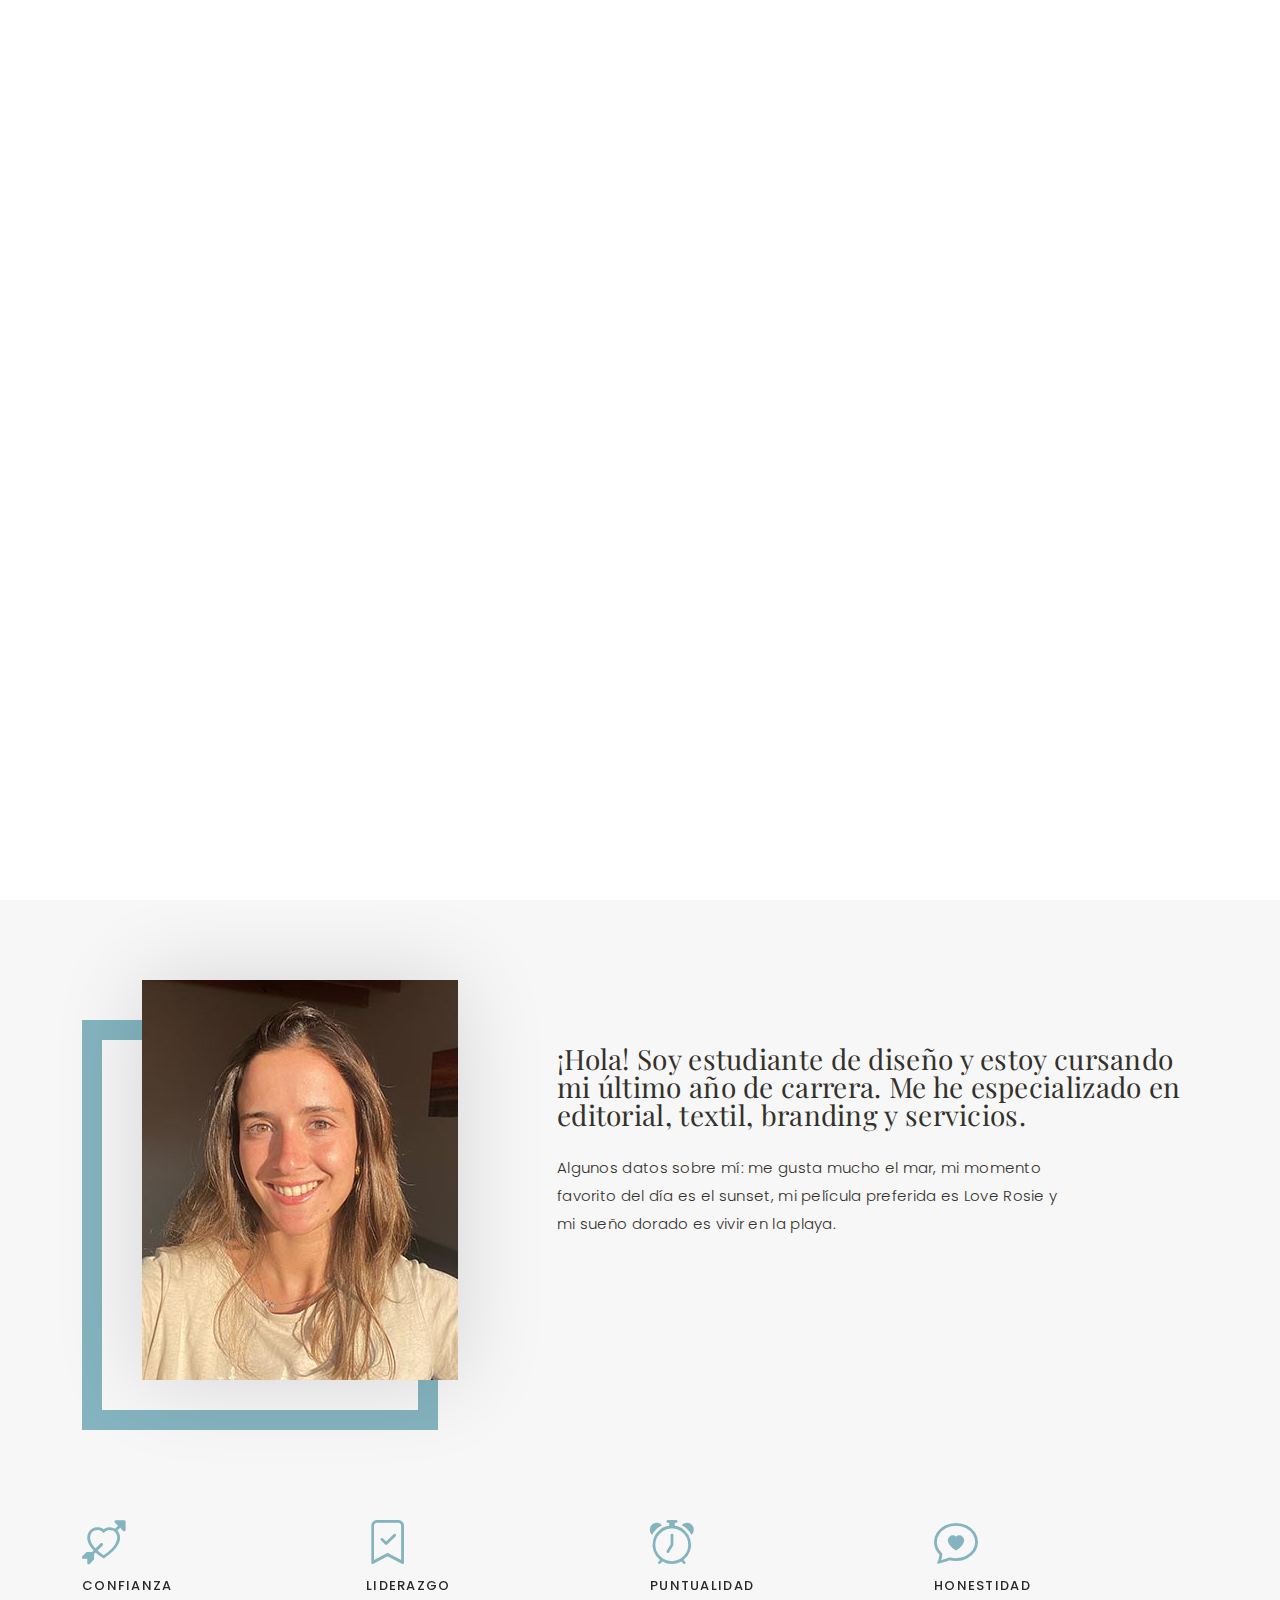
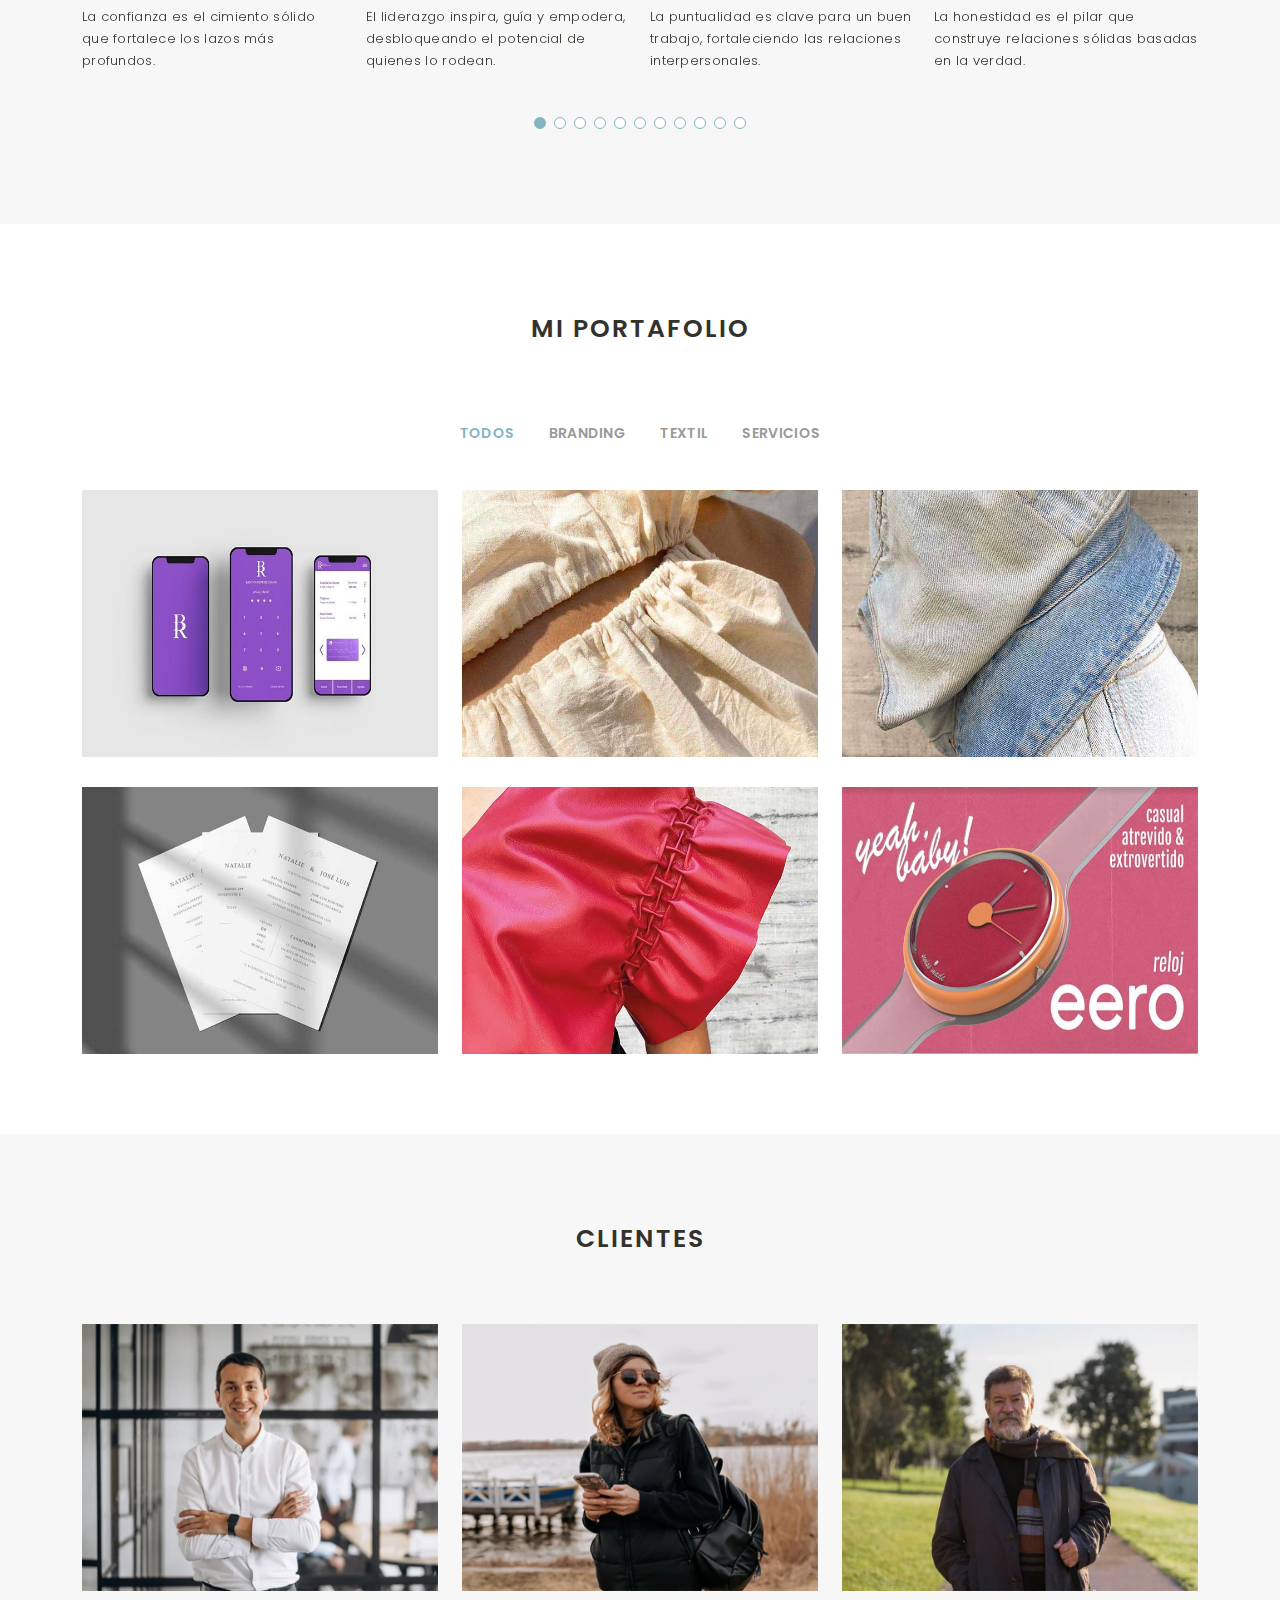
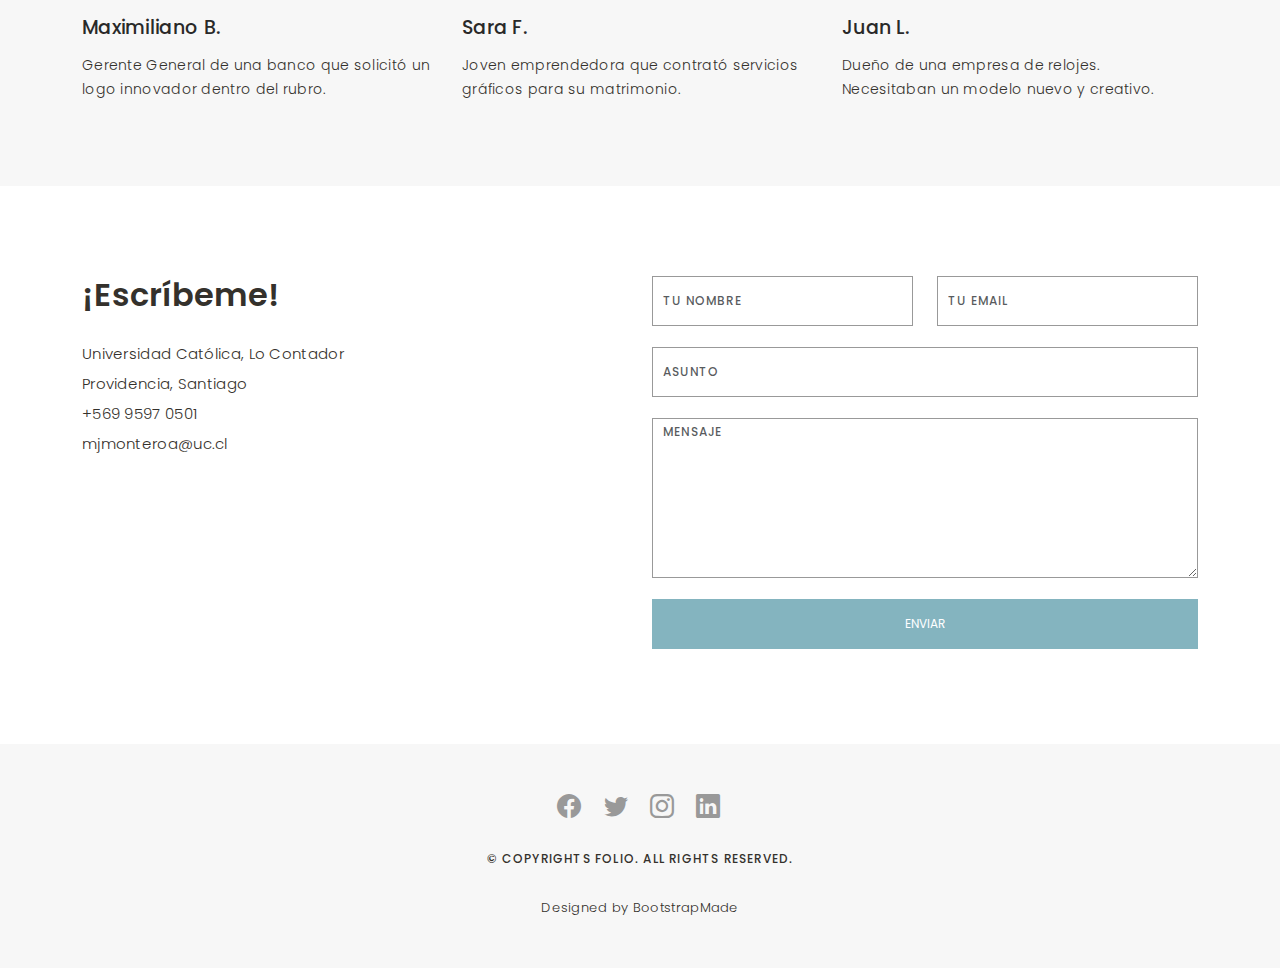
<file: index.html>
<!DOCTYPE html>
<html lang="en">

<head>
  <meta charset="utf-8">
  <meta content="width=device-width, initial-scale=1.0" name="viewport">

  <title>Portafolio</title>
  <meta content="" name="description">
  <meta content="" name="keywords">

  <!-- Favicons -->
  <link href="assets/img/favicon.png" rel="icon">
  <link href="assets/img/favicon.png" rel="apple-touch-icon">

  <!-- Google Fonts -->
  <link href="https://fonts.googleapis.com/css?family=Poppins:300,300i,400,400i,500,500i,600,600i,700,700i|Playfair+Display:400,400i,500,500i,600,600i,700,700i,900,900i" rel="stylesheet">

  <!-- Vendor CSS Files -->
  <link href="assets/vendor/bootstrap/css/bootstrap.min.css" rel="stylesheet">
  <link href="assets/vendor/bootstrap-icons/bootstrap-icons.css" rel="stylesheet">
  <link href="assets/vendor/boxicons/css/boxicons.min.css" rel="stylesheet">
  <link href="assets/vendor/glightbox/css/glightbox.min.css" rel="stylesheet">
  <link href="assets/vendor/swiper/swiper-bundle.min.css" rel="stylesheet">

  <!-- Template Main CSS File -->
  <link href="assets/css/style.css" rel="stylesheet">

  <!-- =======================================================
  * Template Name: Folio
  * Updated: May 30 2023 with Bootstrap v5.3.0
  * Template URL: https://bootstrapmade.com/folio-bootstrap-portfolio-template/
  * Author: BootstrapMade.com
  * License: https://bootstrapmade.com/license/
  ======================================================== -->
</head>

<body>

  <!-- ======= Header ======= -->
  <header id="header" class="fixed-top ">
    <div class="container d-flex align-items-center justify-content-between">

      <a href="index.html" class="logo"><img src="assets/img/logo.png" alt="" class="img-fluid"></a>
      <!-- Uncomment below if you prefer to use an text logo -->
      <!-- <h1 class="logo"><a href="index.html">Folio</a></h1> -->

      <nav id="navbar" class="navbar">
        <ul>
          <li><a class="nav-link scrollto active" href="#hero">Inicio</a></li>
          <li><a class="nav-link scrollto" href="#about">Sobre mí</a></li>
          <li><a class="nav-link  scrollto" href="#portfolio">Portafolio</a></li>
          <li><a class="nav-link  scrollto" href="#journal">Opiniones</a></li>
          <li><a class="nav-link scrollto" href="#contact">Contacto</a></li>
        </ul>
        <i class="bi bi-list mobile-nav-toggle"></i>
      </nav><!-- .navbar -->

    </div>
  </header><!-- End Header -->

  <!-- ======= Hero Section ======= -->
  <div id="hero" class="home">

    <div class="container">
      <div class="hero-content">
        <h1> <span class="typed" data-typed-items="María Jesús Montero"></span></h1>
        <p>Diseñadora Pontificia Universidad Católica de Chile</p>

        <ul class="list-unstyled list-social">
		  <li><a href="#"><i class="bi bi-facebook"></i></a></li>
          <li><a href="#"><i class="bi bi-instagram"></i></a></li>
          <li><a href="#"><i class="bi bi-twitter"></i></a></li>
          <li><a href="#"><i class="bi bi-linkedin"></i></a></li>
        </ul>
      </div>
    </div>
  </div><!-- End Hero -->

  <main id="main">

    <!-- ======= About Section ======= -->
    <div id="about" class="paddsection">
      <div class="container">
        <div class="row justify-content-between">

          <div class="col-lg-4 ">
            <div class="div-img-bg">
              <div class="about-img">
                <img src="assets/img/me.jpg" class="img-responsive" alt="me">
              </div>
            </div>
          </div>

          <div class="col-lg-7">
            <div class="about-descr">

              <p class="p-heading">¡Hola! Soy estudiante de diseño y estoy cursando mi último año de carrera. Me he especializado en editorial, textil, branding y servicios.</p>
              <p class="separator">Algunos datos sobre mí: me gusta mucho el mar, mi momento favorito del día es el sunset, mi película preferida es Love Rosie y mi sueño dorado es vivir en la playa. </p>

            </div>
          </div>
        </div>
      </div>
    </div><!-- End About Section -->

    <!-- ======= Services Section ======= -->
    <div id="services">
      <div class="container">

        <div class="services-slider swiper" data-aos="fade-up" data-aos-delay="100">
          <div class="swiper-wrapper">

            <div class="swiper-slide">
              <div class="services-block">
				 <i class="bi bi-arrow-through-heart"></i>
                <span>Confianza</span>
                <p class="separator">La confianza es el cimiento sólido que fortalece los lazos más profundos. </p>
              </div>
            </div><!-- End testimonial item -->

            <div class="swiper-slide">
              <div class="services-block">
                <i class="bi bi-bookmark-check"></i>
                <span>Liderazgo</span>
                <p class="separator">El liderazgo inspira, guía y empodera, desbloqueando el potencial de quienes lo rodean. </p>
              </div>
            </div><!-- End testimonial item -->

            <div class="swiper-slide">
              <div class="services-block">
                <i class="bi bi-alarm"></i>
                <span>Puntualidad</span>
                <p class="separator">La puntualidad es clave para un buen trabajo, fortaleciendo las relaciones interpersonales. </p>
              </div>
            </div><!-- End testimonial item -->

            <div class="swiper-slide">
              <div class="services-block">
                <i class="bi bi-chat-heart"></i>
                <span>Honestidad</span>
                <p class="separator">La honestidad es el pilar que construye relaciones sólidas basadas en la verdad. </p>
              </div>
            </div><!-- End testimonial item -->

            <div class="swiper-slide">
              <div class="services-block">
                <i class="bi bi-check-all"></i>
                <span>Responsabilidad</span>
                <p class="separator">La responsabilidad es el compromiso que impulsa acciones conscientes y consecuentes. </p>
              </div>
            </div><!-- End testimonial item -->

            <div class="swiper-slide">
              <div class="services-block">
                <i class="bi bi-people"></i>
                <span>Empatía</span>
                <p class="separator">La empatía es el puente que conecta corazones y fomenta comprensión y apoyo mutuo. </p>
              </div>
            </div><!-- End testimonial item -->
			 
			<div class="swiper-slide">
              <div class="services-block">
               <i class="bi bi-search-heart"></i>
                <span>Lealtad</span>
                <p class="separator">La lealtad es el lazo inquebrantable que sostiene relaciones en tiempos de adversidad. </p>
              </div>
            </div><!-- End testimonial item -->

			<div class="swiper-slide">
              <div class="services-block">
               <i class="bi bi-shield-check"></i>
                <span>Transparencia</span>
                <p class="separator">La transparencia es el faro que guía hacia la confianza y la autenticidad. </p>
              </div>
            </div><!-- End testimonial item -->
			  
			<div class="swiper-slide">
              <div class="services-block">
               <i class="bi bi-shuffle"></i>
                <span>Proactividad</span>
                <p class="separator">La proactividad es el impulso que transforma desafíos en oportunidades, marcando la diferencia. </p>
              </div>
            </div><!-- End testimonial item -->
			  
			<div class="swiper-slide">
              <div class="services-block">
               <i class="bi bi-signpost-2"></i>
                <span>Análisis</span>
                <p class="separator">El análisis es la llave que desbloquea conocimiento oculto y guía decisiones fundamentadas. </p>
              </div>
            </div><!-- End testimonial item -->
			  
			<div class="swiper-slide">
              <div class="services-block">
                <i class="bi bi-lightning"></i>
                <span>Valentía</span>
                <p class="separator">La valentía es el coraje que desafía el miedo y abre caminos hacia la grandeza. </p>
              </div>
            </div><!-- End testimonial item -->
			
          </div>
          <div class="swiper-pagination"></div>
        </div>
      </div>
    </div><!-- End Services Section -->

    <!-- ======= Portfolio Section ======= -->
    <div id="portfolio" class="paddsection">

      <div class="container">
        <div class="section-title text-center">
          <h2>Mi Portafolio</h2>
        </div>
      </div>

      <div class="container">

        <div class="row">
          <div class="col-lg-12 d-flex justify-content-center">
            <ul id="portfolio-flters">
              <li data-filter="*" class="filter-active">Todos</li>
              <li data-filter=".filter-branding">Branding</li>
              <li data-filter=".filter-textil">Textil</li>
              <li data-filter=".filter-servicios">Servicios</li>
            </ul>
          </div>
        </div>

        <div class="row portfolio-container">

          <div class="col-lg-4 col-md-6 portfolio-item filter-branding">
            <img src="assets/img/portfolio/portfolio-1.jpg" class="img-fluid" alt="">
            <div class="portfolio-info">
              <h4>Banco Republicano</h4>
              <p>Branding</p>
              <a href="assets/img/portfolio/portfolio-1.jpg" data-gallery="portfolioGallery" class="portfolio-lightbox preview-link" title="App 1"><i class="bx bx-plus"></i></a>
              <a href="portfolio-details.html" class="details-link" title="More Details"><i class="bx bx-link"></i></a>
            </div>
          </div>

          <div class="col-lg-4 col-md-6 portfolio-item filter-textil">
            <img src="assets/img/portfolio/portfolio-2.jpg" class="img-fluid" alt="">
            <div class="portfolio-info">
              <h4>Colección Free</h4>
              <p>Textil</p>
              <a href="assets/img/portfolio/portfolio-2.jpg" data-gallery="portfolioGallery" class="portfolio-lightbox preview-link" title="Web 3"><i class="bx bx-plus"></i></a>
              <a href="portfolio-details-2.html" class="details-link" title="More Details"><i class="bx bx-link"></i></a>
            </div>
          </div>

          <div class="col-lg-4 col-md-6 portfolio-item filter-textil">
            <img src="assets/img/portfolio/portfolio-3.jpg" class="img-fluid" alt="">
            <div class="portfolio-info">
              <h4>Colección Upcycling</h4>
              <p>Textil</p>
              <a href="assets/img/portfolio/portfolio-3.jpg" data-gallery="portfolioGallery" class="portfolio-lightbox preview-link" title="App 2"><i class="bx bx-plus"></i></a>
              <a href="portfolio-details-3.html" class="details-link" title="More Details"><i class="bx bx-link"></i></a>
            </div>
          </div>

          <div class="col-lg-4 col-md-6 portfolio-item filter-branding">
            <img src="assets/img/portfolio/portfolio-4.jpg" class="img-fluid" alt="">
            <div class="portfolio-info">
              <h4>Matrimonio Jose y Nati</h4>
              <p>Branding</p>
              <a href="assets/img/portfolio/portfolio-4.jpg" data-gallery="portfolioGallery" class="portfolio-lightbox preview-link" title="Card 2"><i class="bx bx-plus"></i></a>
              <a href="portfolio-details-4.html" class="details-link" title="More Details"><i class="bx bx-link"></i></a>
            </div>
          </div>

          <div class="col-lg-4 col-md-6 portfolio-item filter-textil">
            <img src="assets/img/portfolio/portfolio-5.jpg" class="img-fluid" alt="">
            <div class="portfolio-info">
              <h4>Colección Smok</h4>
              <p>Textil</p>
              <a href="assets/img/portfolio/portfolio-5.jpg" data-gallery="portfolioGallery" class="portfolio-lightbox preview-link" title="Web 2"><i class="bx bx-plus"></i></a>
              <a href="portfolio-details-5.html" class="details-link" title="More Details"><i class="bx bx-link"></i></a>
            </div>
          </div>

          <div class="col-lg-4 col-md-6 portfolio-item filter-servicios">
            <img src="assets/img/portfolio/portfolio-6.jpg" class="img-fluid" alt="">
            <div class="portfolio-info">
              <h4>Reloj Eero</h4>
              <p>Servicios</p>
              <a href="assets/img/portfolio/portfolio-6.jpg" data-gallery="portfolioGallery" class="portfolio-lightbox preview-link" title="App 3"><i class="bx bx-plus"></i></a>
              <a href="portfolio-details-6.html" class="details-link" title="More Details"><i class="bx bx-link"></i></a>
            </div>
          </div>

        </div>

      </div>

    </div><!-- End Portfolio Section -->

    <!-- ======= Journal Section ======= -->
    <div id="journal" class="text-left paddsection">

      <div class="container">
        <div class="section-title text-center">
          <h2>clientes</h2>
        </div>
      </div>

      <div class="container">
        <div class="journal-block">
          <div class="row">

            <div class="col-lg-4 col-md-6">
              <div class="journal-info">

                <a href="blog-grid.html"><img src="assets/img/blog-post-1.jpg" class="img-responsive" alt="img"></a>

                <div class="journal-txt">

                  <h4><a href="blog-grid.html">Maximiliano B.</a></h4>
                  <p class="separator">Gerente General de una banco que solicitó un logo innovador dentro del rubro.
                  </p>

                </div>

              </div>
            </div>

            <div class="col-lg-4 col-md-6">
              <div class="journal-info">

                <a href="blog-grid.html"><img src="assets/img/blog-post-2.jpg" class="img-responsive" alt="img"></a>

                <div class="journal-txt">

                  <h4><a href="blog-grid.html">Sara F.</a></h4>
                  <p class="separator">Joven emprendedora que contrató servicios gráficos para su matrimonio.
                  </p>

                </div>

              </div>
            </div>

            <div class="col-lg-4 col-md-6">
              <div class="journal-info">

                <a href="blog-grid.html"><img src="assets/img/blog-post-3.jpg" class="img-responsive" alt="img"></a>

                <div class="journal-txt">

                  <h4><a href="blog-grid.html">Juan L.</a></h4>
                  <p class="separator">Dueño de una empresa de relojes. Necesitaban un modelo nuevo y creativo.
                  </p>

                </div>

              </div>
            </div>

          </div>
        </div>
      </div>

    </div><!-- End Journal Section -->

    <!-- ======= Contact Section ======= -->
    <div id="contact" class="paddsection">
      <div class="container">
        <div class="contact-block1">
          <div class="row">

            <div class="col-lg-6">
              <div class="contact-contact">

                <h2 class="mb-30">¡Escríbeme!</h2>

                <ul class="contact-details">
                  <li><span>Universidad Católica, Lo Contador</span></li>
                  <li><span>Providencia, Santiago</span></li>
                  <li><span>+569 9597 0501</span></li>
                  <li><span>mjmonteroa@uc.cl</span></li>
                </ul>

              </div>
            </div>

            <div class="col-lg-6">
              <form action="forms/contact.php" method="post" role="form" class="php-email-form">
                <div class="row gy-3">

                  <div class="col-lg-6">
                    <div class="form-group contact-block1">
                      <input type="text" name="nombre" class="form-control" id="nombre" placeholder="Tu nombre" required>
                    </div>
                  </div>

                  <div class="col-lg-6">
                    <div class="form-group">
                      <input type="email" class="form-control" name="email" id="email" placeholder="Tu Email" required>
                    </div>
                  </div>

                  <div class="col-lg-12">
                    <div class="form-group">
                      <input type="text" class="form-control" name="asunto" id="asunto" placeholder="Asunto" required>
                    </div>
                  </div>

                  <div class="col-lg-12">
                    <div class="form-group">
                      <textarea class="form-control" name="mensaje" placeholder="Mensaje" required></textarea>
                    </div>
                  </div>

                  <div class="col-lg-12">
                    <div class="loading">Cargando</div>
                    <div class="error-message"></div>
                    <div class="sent-message">Tu mensaje ha sido enviado. ¡Muchas gracias!</div>
                  </div>

                  <div class="mt-0">
                    <input type="submit" class="btn btn-defeault btn-send" value="Enviar">
                  </div>

                </div>
              </form>
            </div>
          </div>
        </div>
      </div>
    </div><!-- End Contact Section -->

  </main><!-- End #main -->

  <!-- ======= Footer ======= -->
  <div id="footer" class="text-center">
    <div class="container">
      <div class="socials-media text-center">

        <ul class="list-unstyled">
          <li><a href="#"><i class="bi bi-facebook"></i></a></li>
          <li><a href="#"><i class="bi bi-twitter"></i></a></li>
          <li><a href="#"><i class="bi bi-instagram"></i></a></li>
          <li><a href="#"><i class="bi bi-linkedin"></i></a></li>
        </ul>

      </div>

      <p>&copy; Copyrights Folio. All rights reserved.</p>

      <div class="credits">
        <!--
        All the links in the footer should remain intact.
        You can delete the links only if you purchased the pro version.
        Licensing information: https://bootstrapmade.com/license/
        Purchase the pro version with working PHP/AJAX contact form: https://bootstrapmade.com/buy/?theme=Folio
      -->
        Designed by <a href="https://bootstrapmade.com/">BootstrapMade</a>
      </div>

    </div>
  </div><!-- End Footer -->

  <a href="#" class="back-to-top d-flex align-items-center justify-content-center"><i class="bi bi-arrow-up-short"></i></a>

  <!-- Vendor JS Files -->
  <script src="assets/vendor/bootstrap/js/bootstrap.bundle.min.js"></script>
  <script src="assets/vendor/glightbox/js/glightbox.min.js"></script>
  <script src="assets/vendor/isotope-layout/isotope.pkgd.min.js"></script>
  <script src="assets/vendor/swiper/swiper-bundle.min.js"></script>
  <script src="assets/vendor/typed.js/typed.umd.js"></script>
  <script src="assets/vendor/php-email-form/validate.js"></script>

  <!-- Template Main JS File -->
  <script src="assets/js/main.js"></script>

</body>

</html>
</file>
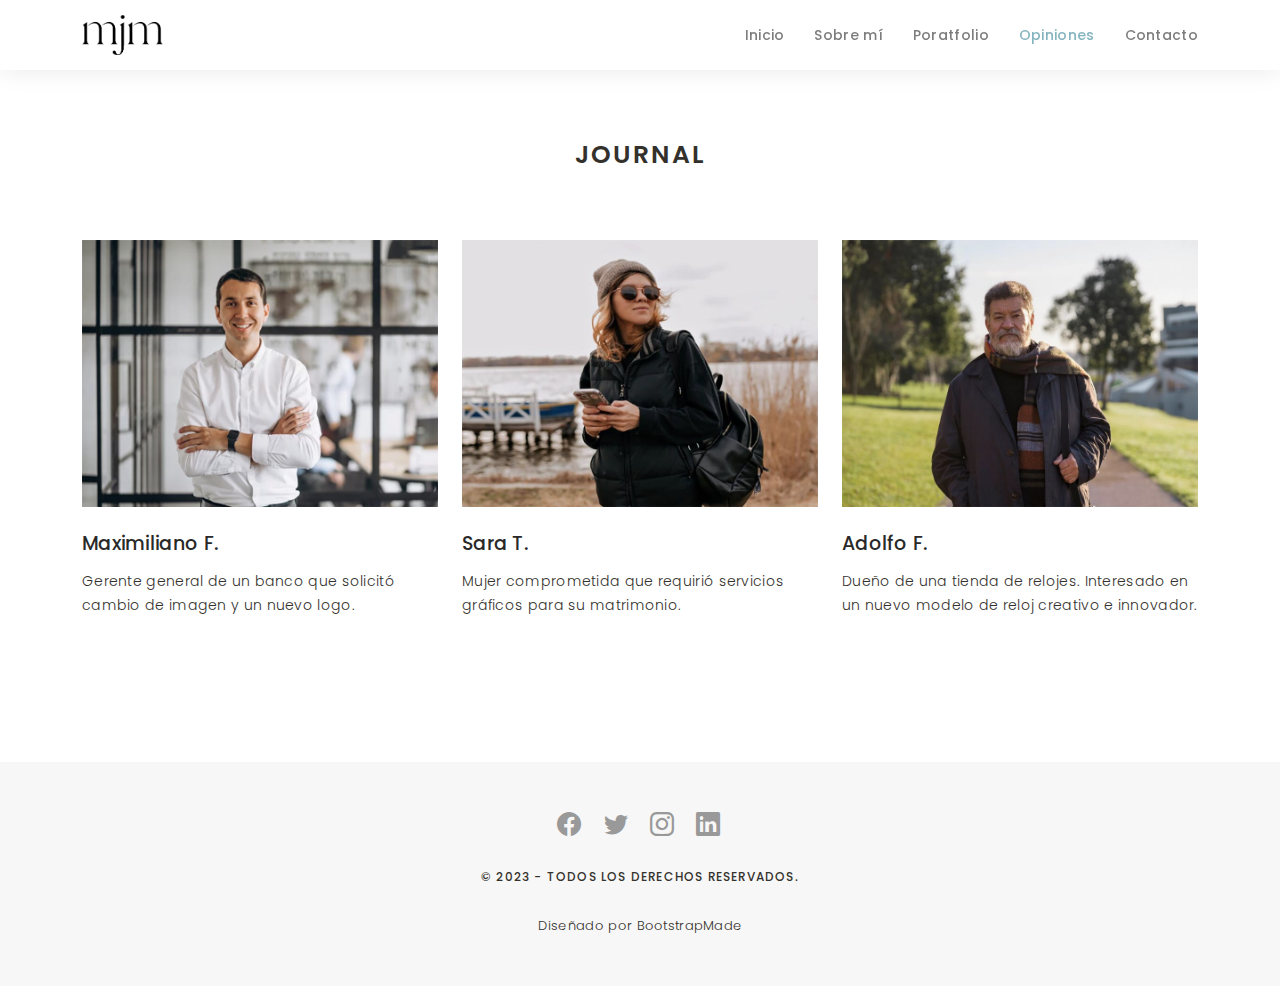
<file: blog-grid.html>
<!DOCTYPE html>
<html lang="en">

<head>
  <meta charset="utf-8">
  <meta content="width=device-width, initial-scale=1.0" name="viewport">

  <title>Folio Bootstrap Template - Blog Grid</title>
  <meta content="" name="description">
  <meta content="" name="keywords">

  <!-- Favicons -->
  <link href="assets/img/favicon.png" rel="icon">
  <link href="assets/img/apple-touch-icon.png" rel="apple-touch-icon">

  <!-- Google Fonts -->
  <link href="https://fonts.googleapis.com/css?family=Poppins:300,300i,400,400i,500,500i,600,600i,700,700i|Playfair+Display:400,400i,500,500i,600,600i,700,700i,900,900i" rel="stylesheet">

  <!-- Vendor CSS Files -->
  <link href="assets/vendor/bootstrap/css/bootstrap.min.css" rel="stylesheet">
  <link href="assets/vendor/bootstrap-icons/bootstrap-icons.css" rel="stylesheet">
  <link href="assets/vendor/boxicons/css/boxicons.min.css" rel="stylesheet">
  <link href="assets/vendor/glightbox/css/glightbox.min.css" rel="stylesheet">
  <link href="assets/vendor/swiper/swiper-bundle.min.css" rel="stylesheet">

  <!-- Template Main CSS File -->
  <link href="assets/css/style.css" rel="stylesheet">

  <!-- =======================================================
  * Template Name: Folio
  * Updated: May 30 2023 with Bootstrap v5.3.0
  * Template URL: https://bootstrapmade.com/folio-bootstrap-portfolio-template/
  * Author: BootstrapMade.com
  * License: https://bootstrapmade.com/license/
  ======================================================== -->
</head>

<body>

  <!-- ======= Header ======= -->
  <header id="header" class="fixed-top header-inner-pages">
    <div class="container d-flex align-items-center justify-content-between">

      <a href="index.html" class="logo"><img src="assets/img/logo.png" alt="" class="img-fluid"></a>
      <!-- Uncomment below if you prefer to use an text logo -->
      <!-- <h1 class="logo"><a href="index.html">Folio</a></h1> -->

      <nav id="navbar" class="navbar">
        <ul>
          <li><a class="nav-link scrollto" href="#hero">Inicio</a></li>
          <li><a class="nav-link scrollto" href="#about">Sobre mí</a></li>
          <li><a class="nav-link scrollto" href="#portfolio">Poratfolio</a></li>
          <li><a class="nav-link active scrollto" href="#journal">Opiniones</a></li>
          <li><a class="nav-link scrollto" href="#contact">Contacto</a></li>
        </ul>
        <i class="bi bi-list mobile-nav-toggle"></i>
      </nav><!-- .navbar -->

    </div>
  </header><!-- End Header -->

  <main id="main">

    <!-- ======= Blog Grid ======= -->
    <div id="journal-blog" class="text-left paddsections">

      <div class="container">
        <div class="section-title text-center">
          <h2>journal</h2>
        </div>
      </div>

      <div class="container">
        <div class="journal-block">
          <div class="row">

            <div class="col-lg-4 col-md-6">
              <div class="journal-info mb-30">
                <img src="assets/img/blog-post-1.jpg" class="img-responsive" alt="img">
                <div class="journal-txt">
                  <h4><a href="blog-grid.html">Maximiliano F.</a></h4>
                  <p class="separator">Gerente general de un banco que solicitó cambio de imagen y un nuevo logo.</p>
                </div>
              </div>
            </div>

            <div class="col-lg-4 col-md-6">
              <div class="journal-info mb-30">
                <img src="assets/img/blog-post-2.jpg" class="img-responsive" alt="img">
                <div class="journal-txt">
                  <h4><a href="blog-grid.html">Sara T.</a></h4>
                  <p class="separator">Mujer comprometida que requirió servicios gráficos para su matrimonio.</p>
                </div>
              </div>
            </div>

            <div class="col-lg-4 col-md-6">
              <div class="journal-info mb-30">
                <img src="assets/img/blog-post-3.jpg" class="img-responsive" alt="img">
                <div class="journal-txt">
                  <h4><a href="blog-grid.html">Adolfo F.</a></h4>
                  <p class="separator">Dueño de una tienda de relojes. Interesado en un nuevo modelo de reloj creativo e innovador.</p>
                </div>
              </div>
            </div>

          </div>
        </div>
      </div>
    </div><!-- End Blog Grid -->

  </main><!-- End #main -->

  <!-- ======= Footer ======= -->
  <div id="footer" class="text-center">
    <div class="container">
      <div class="socials-media text-center">
        <ul class="list-unstyled">
          <li><a href="#"><i class="bi bi-facebook"></i></a></li>
          <li><a href="#"><i class="bi bi-twitter"></i></a></li>
          <li><a href="#"><i class="bi bi-instagram"></i></a></li>
          <li><a href="#"><i class="bi bi-linkedin"></i></a></li>
        </ul>
      </div>
      <p>&copy; 2023 - Todos los derechos reservados.</p>
      <div class="credits">
        <!--
        All the links in the footer should remain intact.
        You can delete the links only if you purchased the pro version.
        Licensing information: https://bootstrapmade.com/license/
        Purchase the pro version with working PHP/AJAX contact form: https://bootstrapmade.com/buy/?theme=Folio
      -->
        Diseñado por <a href="https://bootstrapmade.com/">BootstrapMade</a>
      </div>
    </div>
  </div><!-- End Footer -->

  <a href="#" class="back-to-top d-flex align-items-center justify-content-center"><i class="bi bi-arrow-up-short"></i></a>

  <!-- Vendor JS Files -->
  <script src="assets/vendor/bootstrap/js/bootstrap.bundle.min.js"></script>
  <script src="assets/vendor/glightbox/js/glightbox.min.js"></script>
  <script src="assets/vendor/isotope-layout/isotope.pkgd.min.js"></script>
  <script src="assets/vendor/swiper/swiper-bundle.min.js"></script>
  <script src="assets/vendor/typed.js/typed.umd.js"></script>
  <script src="assets/vendor/php-email-form/validate.js"></script>

  <!-- Template Main JS File -->
  <script src="assets/js/main.js"></script>

</body>

</html>
</file>
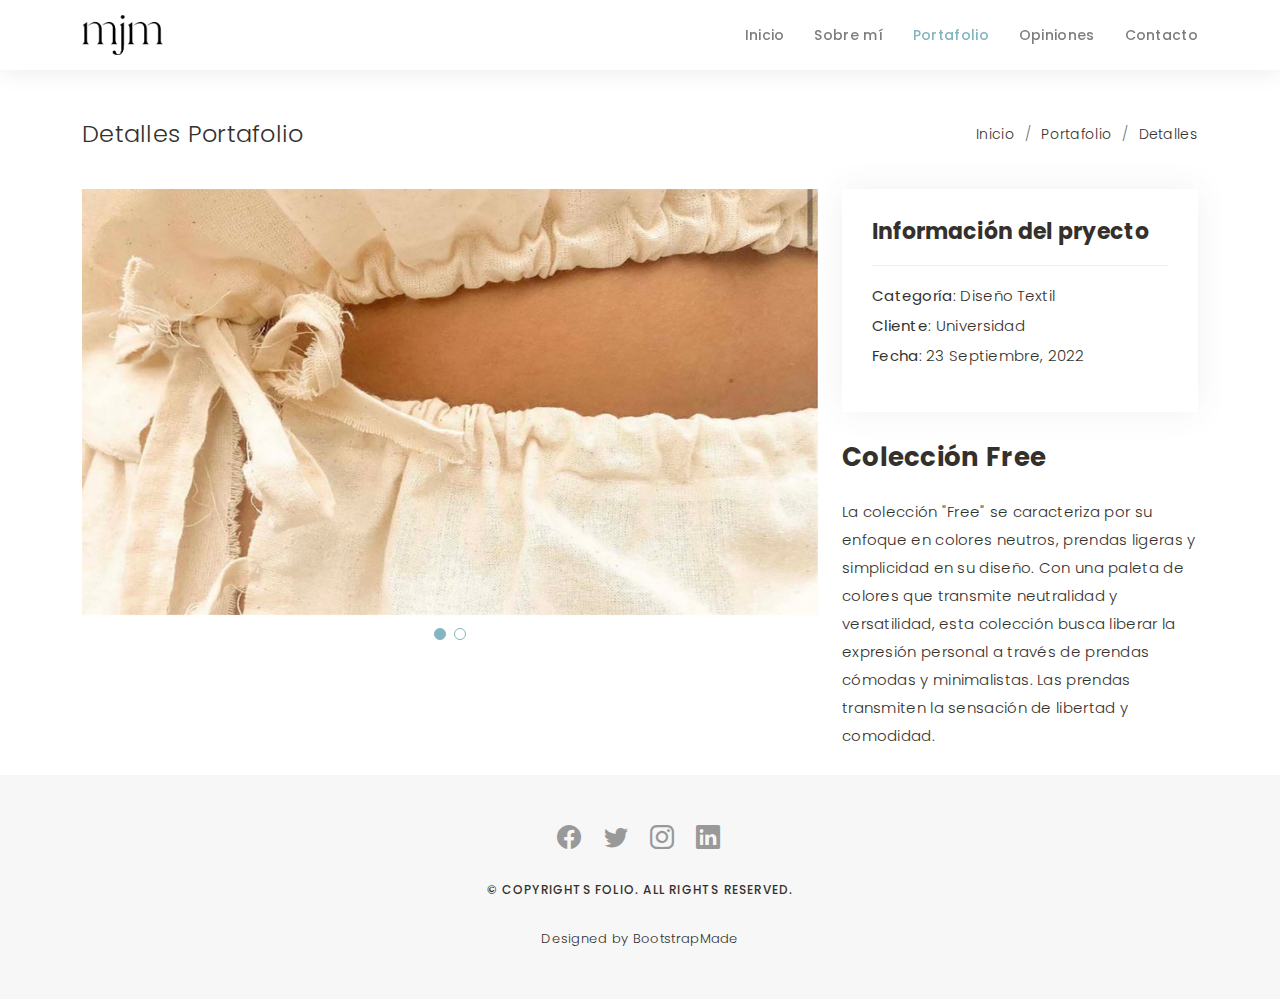
<file: portfolio-details-2.html>
<!DOCTYPE html>
<html lang="en">

<head>
  <meta charset="utf-8">
  <meta content="width=device-width, initial-scale=1.0" name="viewport">

  <title>Portfolio Details - Folio Bootstrap Template</title>
  <meta content="" name="description">
  <meta content="" name="keywords">

  <!-- Favicons -->
  <link href="assets/img/favicon.png" rel="icon">
  <link href="assets/img/apple-touch-icon.png" rel="apple-touch-icon">

  <!-- Google Fonts -->
  <link href="https://fonts.googleapis.com/css?family=Poppins:300,300i,400,400i,500,500i,600,600i,700,700i|Playfair+Display:400,400i,500,500i,600,600i,700,700i,900,900i" rel="stylesheet">

  <!-- Vendor CSS Files -->
  <link href="assets/vendor/bootstrap/css/bootstrap.min.css" rel="stylesheet">
  <link href="assets/vendor/bootstrap-icons/bootstrap-icons.css" rel="stylesheet">
  <link href="assets/vendor/boxicons/css/boxicons.min.css" rel="stylesheet">
  <link href="assets/vendor/glightbox/css/glightbox.min.css" rel="stylesheet">
  <link href="assets/vendor/swiper/swiper-bundle.min.css" rel="stylesheet">

  <!-- Template Main CSS File -->
  <link href="assets/css/style.css" rel="stylesheet">

  <!-- =======================================================
  * Template Name: Folio
  * Updated: May 30 2023 with Bootstrap v5.3.0
  * Template URL: https://bootstrapmade.com/folio-bootstrap-portfolio-template/
  * Author: BootstrapMade.com
  * License: https://bootstrapmade.com/license/
  ======================================================== -->
</head>

<body>

  <!-- ======= Header ======= -->
  <header id="header" class="fixed-top header-inner-pages">
    <div class="container d-flex align-items-center justify-content-between">

      <a href="index.html" class="logo"><img src="assets/img/logo.png" alt="" class="img-fluid"></a>
      <!-- Uncomment below if you prefer to use an text logo -->
      <!-- <h1 class="logo"><a href="index.html">Folio</a></h1> -->

      <nav id="navbar" class="navbar">
        <ul>
          <li><a class="nav-link scrollto " href="#hero">Inicio</a></li>
          <li><a class="nav-link scrollto" href="#about">Sobre mí</a></li>
          <li><a class="nav-link active  scrollto" href="#portfolio">Portafolio</a></li>
          <li><a class="nav-link  scrollto" href="#journal">Opiniones</a></li>
          <li><a class="nav-link scrollto" href="#contact">Contacto</a></li>
        </ul>
        <i class="bi bi-list mobile-nav-toggle"></i>
      </nav><!-- .navbar -->

    </div>
  </header><!-- End Header -->

  <main id="main">

    <!-- ======= Breadcrumbs Section ======= -->
    <section class="breadcrumbs">
      <div class="container">

        <div class="d-flex justify-content-between align-items-center">
          <h2>Detalles Portafolio</h2>
          <ol>
            <li><a href="index.html">Inicio</a></li>
            <li><a href="portfolio.html">Portafolio</a></li>
            <li>Detalles</li>
          </ol>
        </div>

      </div>
    </section><!-- Breadcrumbs Section -->

    <!-- ======= Portfolio Details Section ======= -->
    <section id="portfolio-details" class="portfolio-details">
      <div class="container">

        <div class="row gy-4">

          <div class="col-lg-8">
            <div class="portfolio-details-slider swiper">
              <div class="swiper-wrapper align-items-center">

                <div class="swiper-slide">
                  <img src="assets/img/portfolio/portfolio-details-2.jpg" alt="">
                </div>

                <div class="swiper-slide">
                  <img src="assets/img/portfolio/portfolio-details-2.2.jpg" alt="">
                </div>
				  
              </div>
              <div class="swiper-pagination"></div>
            </div>
          </div>

          <div class="col-lg-4">
            <div class="portfolio-info">
              <h3>Información del pryecto</h3>
              <ul>
                <li><strong>Categoría</strong>: Diseño Textil</li>
                <li><strong>Cliente</strong>: Universidad</li>
                <li><strong>Fecha</strong>: 23 Septiembre, 2022</li>
              </ul>
            </div>
            <div class="portfolio-description">
              <h2>Colección Free</h2>
              <p>
                La colección "Free" se caracteriza por su enfoque en colores neutros, prendas ligeras y simplicidad en su diseño. Con una paleta de colores que transmite neutralidad y versatilidad, esta colección busca liberar la expresión personal a través de prendas cómodas y minimalistas. Las prendas transmiten la sensación de libertad y comodidad.
              </p>
            </div>
          </div>

        </div>

      </div>
    </section><!-- End Portfolio Details Section -->

  </main><!-- End #main -->

  <!-- ======= Footer ======= -->
  <div id="footer" class="text-center">
    <div class="container">
      <div class="socials-media text-center">

        <ul class="list-unstyled">
          <li><a href="#"><i class="bi bi-facebook"></i></a></li>
          <li><a href="#"><i class="bi bi-twitter"></i></a></li>
          <li><a href="#"><i class="bi bi-instagram"></i></a></li>
          <li><a href="#"><i class="bi bi-linkedin"></i></a></li>
        </ul>

      </div>

      <p>&copy; Copyrights Folio. All rights reserved.</p>

      <div class="credits">
        <!--
        All the links in the footer should remain intact.
        You can delete the links only if you purchased the pro version.
        Licensing information: https://bootstrapmade.com/license/
        Purchase the pro version with working PHP/AJAX contact form: https://bootstrapmade.com/buy/?theme=Folio
      -->
        Designed by <a href="https://bootstrapmade.com/">BootstrapMade</a>
      </div>

    </div>
  </div><!-- End Footer -->

  <a href="#" class="back-to-top d-flex align-items-center justify-content-center"><i class="bi bi-arrow-up-short"></i></a>

  <!-- Vendor JS Files -->
  <script src="assets/vendor/bootstrap/js/bootstrap.bundle.min.js"></script>
  <script src="assets/vendor/glightbox/js/glightbox.min.js"></script>
  <script src="assets/vendor/isotope-layout/isotope.pkgd.min.js"></script>
  <script src="assets/vendor/swiper/swiper-bundle.min.js"></script>
  <script src="assets/vendor/typed.js/typed.umd.js"></script>
  <script src="assets/vendor/php-email-form/validate.js"></script>

  <!-- Template Main JS File -->
  <script src="assets/js/main.js"></script>

</body>

</html>
</file>
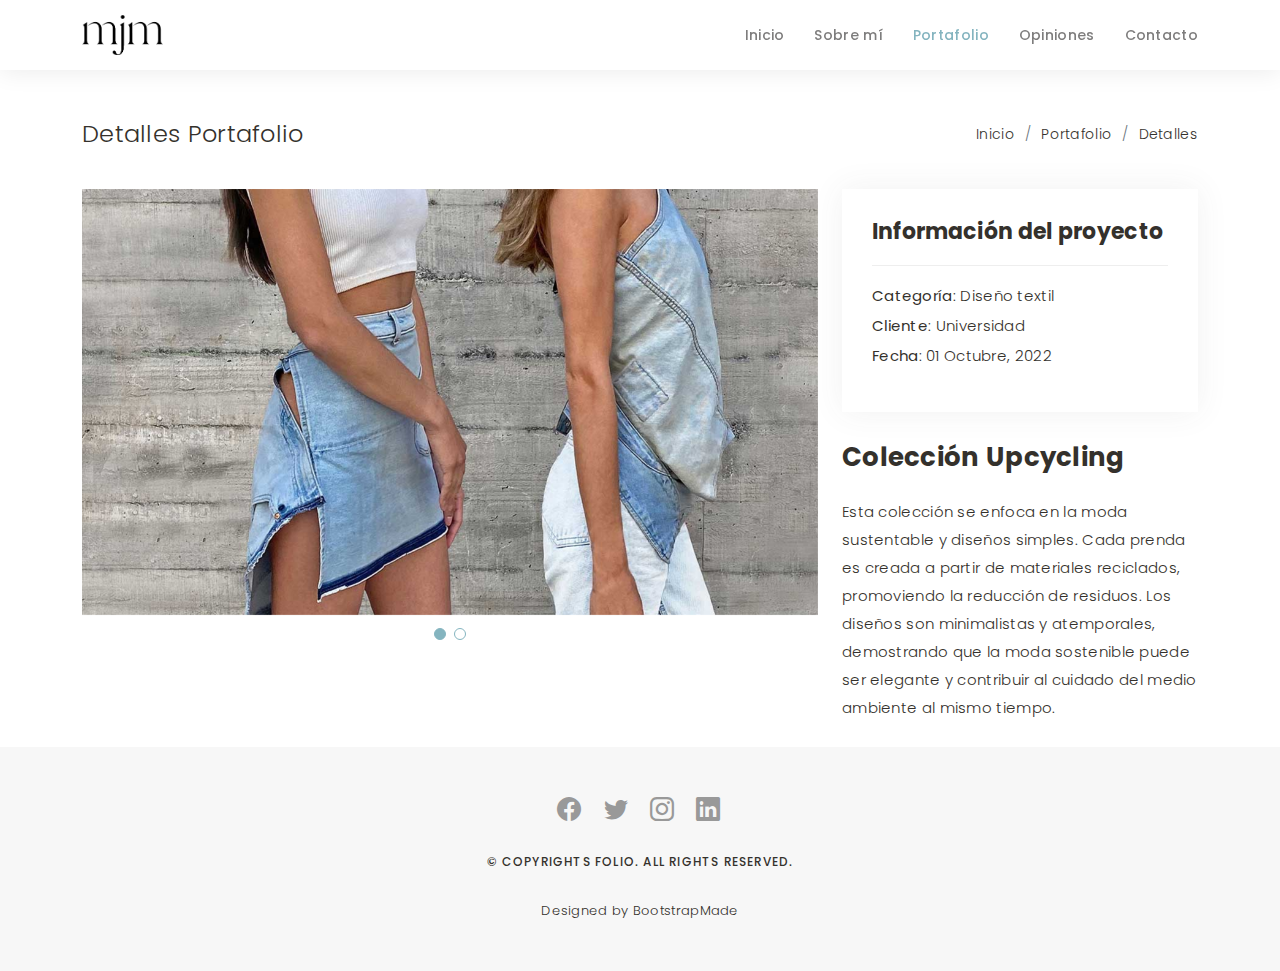
<file: portfolio-details-3.html>
<!DOCTYPE html>
<html lang="en">

<head>
  <meta charset="utf-8">
  <meta content="width=device-width, initial-scale=1.0" name="viewport">

  <title>Portfolio Details - Folio Bootstrap Template</title>
  <meta content="" name="description">
  <meta content="" name="keywords">

  <!-- Favicons -->
  <link href="assets/img/favicon.png" rel="icon">
  <link href="assets/img/apple-touch-icon.png" rel="apple-touch-icon">

  <!-- Google Fonts -->
  <link href="https://fonts.googleapis.com/css?family=Poppins:300,300i,400,400i,500,500i,600,600i,700,700i|Playfair+Display:400,400i,500,500i,600,600i,700,700i,900,900i" rel="stylesheet">

  <!-- Vendor CSS Files -->
  <link href="assets/vendor/bootstrap/css/bootstrap.min.css" rel="stylesheet">
  <link href="assets/vendor/bootstrap-icons/bootstrap-icons.css" rel="stylesheet">
  <link href="assets/vendor/boxicons/css/boxicons.min.css" rel="stylesheet">
  <link href="assets/vendor/glightbox/css/glightbox.min.css" rel="stylesheet">
  <link href="assets/vendor/swiper/swiper-bundle.min.css" rel="stylesheet">

  <!-- Template Main CSS File -->
  <link href="assets/css/style.css" rel="stylesheet">

  <!-- =======================================================
  * Template Name: Folio
  * Updated: May 30 2023 with Bootstrap v5.3.0
  * Template URL: https://bootstrapmade.com/folio-bootstrap-portfolio-template/
  * Author: BootstrapMade.com
  * License: https://bootstrapmade.com/license/
  ======================================================== -->
</head>

<body>

  <!-- ======= Header ======= -->
  <header id="header" class="fixed-top header-inner-pages">
    <div class="container d-flex align-items-center justify-content-between">

      <a href="index.html" class="logo"><img src="assets/img/logo.png" alt="" class="img-fluid"></a>
      <!-- Uncomment below if you prefer to use an text logo -->
      <!-- <h1 class="logo"><a href="index.html">Folio</a></h1> -->

      <nav id="navbar" class="navbar">
        <ul>
          <li><a class="nav-link scrollto " href="#hero">Inicio</a></li>
          <li><a class="nav-link scrollto" href="#about">Sobre mí</a></li>
          <li><a class="nav-link active  scrollto" href="#portfolio">Portafolio</a></li>
          <li><a class="nav-link  scrollto" href="#journal">Opiniones</a></li>
          <li><a class="nav-link scrollto" href="#contact">Contacto</a></li>
        </ul>
        <i class="bi bi-list mobile-nav-toggle"></i>
      </nav><!-- .navbar -->

    </div>
  </header><!-- End Header -->

  <main id="main">

    <!-- ======= Breadcrumbs Section ======= -->
    <section class="breadcrumbs">
      <div class="container">

        <div class="d-flex justify-content-between align-items-center">
          <h2>Detalles Portafolio</h2>
          <ol>
            <li><a href="index.html">Inicio</a></li>
            <li><a href="portfolio.html">Portafolio</a></li>
            <li>Detalles</li>
          </ol>
        </div>

      </div>
    </section><!-- Breadcrumbs Section -->

    <!-- ======= Portfolio Details Section ======= -->
    <section id="portfolio-details" class="portfolio-details">
      <div class="container">

        <div class="row gy-4">

          <div class="col-lg-8">
            <div class="portfolio-details-slider swiper">
              <div class="swiper-wrapper align-items-center">

                <div class="swiper-slide">
                  <img src="assets/img/portfolio/portfolio-details-3.jpg" alt="">
                </div>

                <div class="swiper-slide">
                  <img src="assets/img/portfolio/portfolio-details-3.3.jpg" alt="">
                </div>
				  
              </div>
              <div class="swiper-pagination"></div>
            </div>
          </div>

          <div class="col-lg-4">
            <div class="portfolio-info">
              <h3>Información del proyecto</h3>
              <ul>
                <li><strong>Categoría</strong>: Diseño textil</li>
                <li><strong>Cliente</strong>: Universidad</li>
                <li><strong>Fecha</strong>: 01 Octubre, 2022</li>
              </ul>
            </div>
            <div class="portfolio-description">
              <h2>Colección Upcycling</h2>
              <p>
                Esta colección se enfoca en la moda sustentable y diseños simples. Cada prenda es creada a partir de materiales reciclados, promoviendo la reducción de residuos. Los diseños son minimalistas y atemporales, demostrando que la moda sostenible puede ser elegante y contribuir al cuidado del medio ambiente al mismo tiempo.
              </p>
            </div>
          </div>

        </div>

      </div>
    </section><!-- End Portfolio Details Section -->

  </main><!-- End #main -->

  <!-- ======= Footer ======= -->
  <div id="footer" class="text-center">
    <div class="container">
      <div class="socials-media text-center">

        <ul class="list-unstyled">
          <li><a href="#"><i class="bi bi-facebook"></i></a></li>
          <li><a href="#"><i class="bi bi-twitter"></i></a></li>
          <li><a href="#"><i class="bi bi-instagram"></i></a></li>
          <li><a href="#"><i class="bi bi-linkedin"></i></a></li>
        </ul>

      </div>

      <p>&copy; Copyrights Folio. All rights reserved.</p>

      <div class="credits">
        <!--
        All the links in the footer should remain intact.
        You can delete the links only if you purchased the pro version.
        Licensing information: https://bootstrapmade.com/license/
        Purchase the pro version with working PHP/AJAX contact form: https://bootstrapmade.com/buy/?theme=Folio
      -->
        Designed by <a href="https://bootstrapmade.com/">BootstrapMade</a>
      </div>

    </div>
  </div><!-- End Footer -->

  <a href="#" class="back-to-top d-flex align-items-center justify-content-center"><i class="bi bi-arrow-up-short"></i></a>

  <!-- Vendor JS Files -->
  <script src="assets/vendor/bootstrap/js/bootstrap.bundle.min.js"></script>
  <script src="assets/vendor/glightbox/js/glightbox.min.js"></script>
  <script src="assets/vendor/isotope-layout/isotope.pkgd.min.js"></script>
  <script src="assets/vendor/swiper/swiper-bundle.min.js"></script>
  <script src="assets/vendor/typed.js/typed.umd.js"></script>
  <script src="assets/vendor/php-email-form/validate.js"></script>

  <!-- Template Main JS File -->
  <script src="assets/js/main.js"></script>

</body>

</html>
</file>
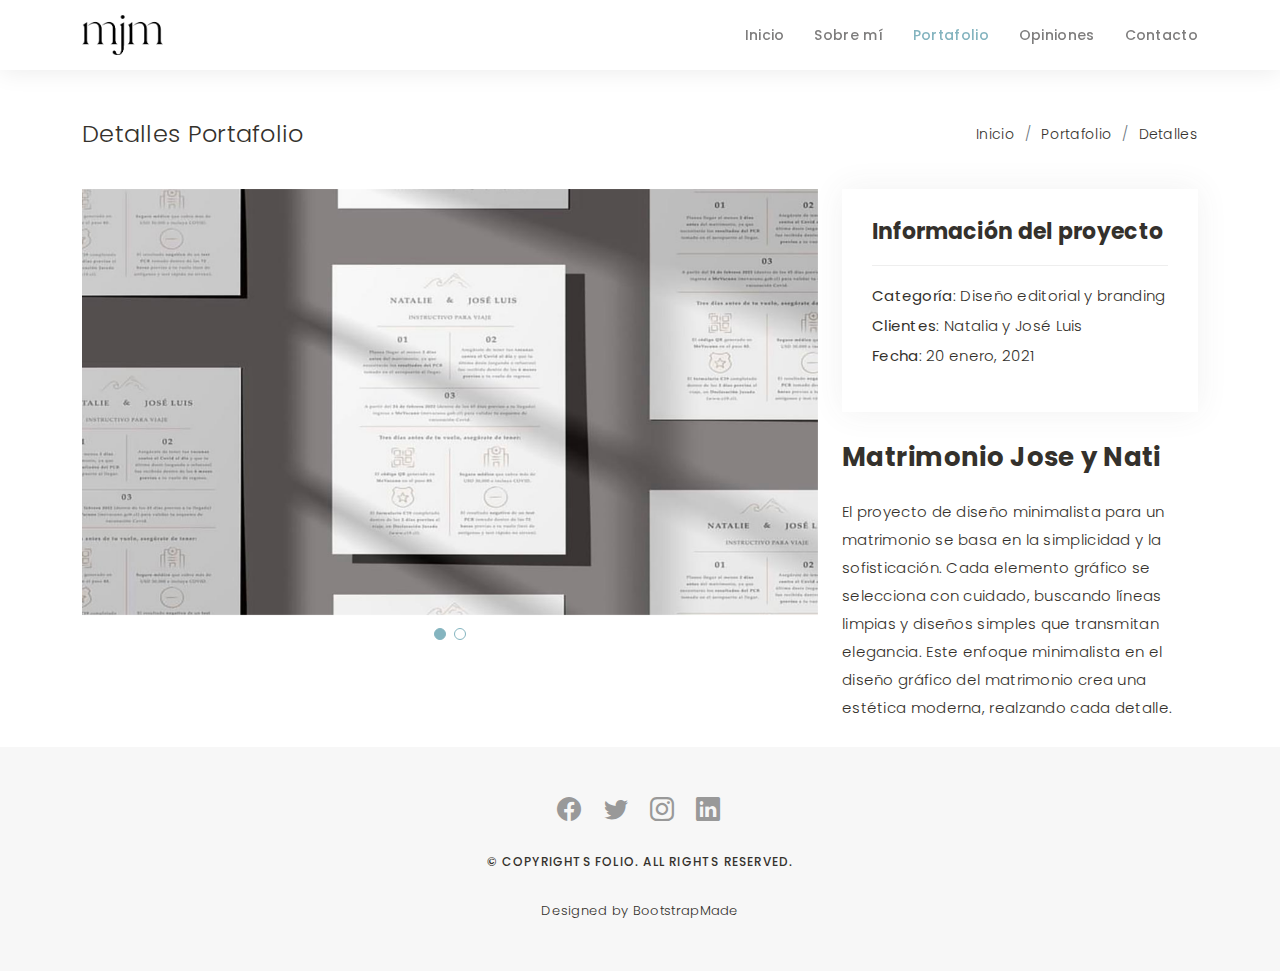
<file: portfolio-details-4.html>
<!DOCTYPE html>
<html lang="en">

<head>
  <meta charset="utf-8">
  <meta content="width=device-width, initial-scale=1.0" name="viewport">

  <title>Portfolio Details - Folio Bootstrap Template</title>
  <meta content="" name="description">
  <meta content="" name="keywords">

  <!-- Favicons -->
  <link href="assets/img/favicon.png" rel="icon">
  <link href="assets/img/apple-touch-icon.png" rel="apple-touch-icon">

  <!-- Google Fonts -->
  <link href="https://fonts.googleapis.com/css?family=Poppins:300,300i,400,400i,500,500i,600,600i,700,700i|Playfair+Display:400,400i,500,500i,600,600i,700,700i,900,900i" rel="stylesheet">

  <!-- Vendor CSS Files -->
  <link href="assets/vendor/bootstrap/css/bootstrap.min.css" rel="stylesheet">
  <link href="assets/vendor/bootstrap-icons/bootstrap-icons.css" rel="stylesheet">
  <link href="assets/vendor/boxicons/css/boxicons.min.css" rel="stylesheet">
  <link href="assets/vendor/glightbox/css/glightbox.min.css" rel="stylesheet">
  <link href="assets/vendor/swiper/swiper-bundle.min.css" rel="stylesheet">

  <!-- Template Main CSS File -->
  <link href="assets/css/style.css" rel="stylesheet">

  <!-- =======================================================
  * Template Name: Folio
  * Updated: May 30 2023 with Bootstrap v5.3.0
  * Template URL: https://bootstrapmade.com/folio-bootstrap-portfolio-template/
  * Author: BootstrapMade.com
  * License: https://bootstrapmade.com/license/
  ======================================================== -->
</head>

<body>

  <!-- ======= Header ======= -->
  <header id="header" class="fixed-top header-inner-pages">
    <div class="container d-flex align-items-center justify-content-between">

      <a href="index.html" class="logo"><img src="assets/img/logo.png" alt="" class="img-fluid"></a>
      <!-- Uncomment below if you prefer to use an text logo -->
      <!-- <h1 class="logo"><a href="index.html">Folio</a></h1> -->

      <nav id="navbar" class="navbar">
        <ul>
          <li><a class="nav-link scrollto " href="#hero">Inicio</a></li>
          <li><a class="nav-link scrollto" href="#about">Sobre mí</a></li>
          <li><a class="nav-link active  scrollto" href="#portfolio">Portafolio</a></li>
          <li><a class="nav-link  scrollto" href="#journal">Opiniones</a></li>
          <li><a class="nav-link scrollto" href="#contact">Contacto</a></li>
        </ul>
        <i class="bi bi-list mobile-nav-toggle"></i>
      </nav><!-- .navbar -->

    </div>
  </header><!-- End Header -->

  <main id="main">

    <!-- ======= Breadcrumbs Section ======= -->
    <section class="breadcrumbs">
      <div class="container">

        <div class="d-flex justify-content-between align-items-center">
          <h2>Detalles Portafolio</h2>
          <ol>
            <li><a href="index.html">Inicio</a></li>
            <li><a href="portfolio.html">Portafolio</a></li>
            <li>Detalles</li>
          </ol>
        </div>

      </div>
    </section><!-- Breadcrumbs Section -->

    <!-- ======= Portfolio Details Section ======= -->
    <section id="portfolio-details" class="portfolio-details">
      <div class="container">

        <div class="row gy-4">

          <div class="col-lg-8">
            <div class="portfolio-details-slider swiper">
              <div class="swiper-wrapper align-items-center">

                <div class="swiper-slide">
                  <img src="assets/img/portfolio/portfolio-details-4.jpg" alt="">
                </div>

                <div class="swiper-slide">
                  <img src="assets/img/portfolio/portfolio-details-4.4.jpg" alt="">
                </div>
				  
              </div>
              <div class="swiper-pagination"></div>
            </div>
          </div>

          <div class="col-lg-4">
            <div class="portfolio-info">
              <h3>Información del proyecto</h3>
              <ul>
                <li><strong>Categoría</strong>: Diseño editorial y branding</li>
                <li><strong>Clientes</strong>: Natalia y José Luis</li>
                <li><strong>Fecha</strong>: 20 enero, 2021</li>
              </ul>
            </div>
            <div class="portfolio-description">
              <h2>Matrimonio Jose y Nati</h2>
              <p>
                El proyecto de diseño minimalista para un matrimonio se basa en la simplicidad y la sofisticación. Cada elemento gráfico se selecciona con cuidado, buscando líneas limpias y diseños simples que transmitan elegancia. Este enfoque minimalista en el diseño gráfico del matrimonio crea una estética moderna, realzando cada detalle.
              </p>
            </div>
          </div>

        </div>

      </div>
    </section><!-- End Portfolio Details Section -->

  </main><!-- End #main -->

  <!-- ======= Footer ======= -->
  <div id="footer" class="text-center">
    <div class="container">
      <div class="socials-media text-center">

        <ul class="list-unstyled">
          <li><a href="#"><i class="bi bi-facebook"></i></a></li>
          <li><a href="#"><i class="bi bi-twitter"></i></a></li>
          <li><a href="#"><i class="bi bi-instagram"></i></a></li>
          <li><a href="#"><i class="bi bi-linkedin"></i></a></li>
        </ul>

      </div>

      <p>&copy; Copyrights Folio. All rights reserved.</p>

      <div class="credits">
        <!--
        All the links in the footer should remain intact.
        You can delete the links only if you purchased the pro version.
        Licensing information: https://bootstrapmade.com/license/
        Purchase the pro version with working PHP/AJAX contact form: https://bootstrapmade.com/buy/?theme=Folio
      -->
        Designed by <a href="https://bootstrapmade.com/">BootstrapMade</a>
      </div>

    </div>
  </div><!-- End Footer -->

  <a href="#" class="back-to-top d-flex align-items-center justify-content-center"><i class="bi bi-arrow-up-short"></i></a>

  <!-- Vendor JS Files -->
  <script src="assets/vendor/bootstrap/js/bootstrap.bundle.min.js"></script>
  <script src="assets/vendor/glightbox/js/glightbox.min.js"></script>
  <script src="assets/vendor/isotope-layout/isotope.pkgd.min.js"></script>
  <script src="assets/vendor/swiper/swiper-bundle.min.js"></script>
  <script src="assets/vendor/typed.js/typed.umd.js"></script>
  <script src="assets/vendor/php-email-form/validate.js"></script>

  <!-- Template Main JS File -->
  <script src="assets/js/main.js"></script>

</body>

</html>
</file>
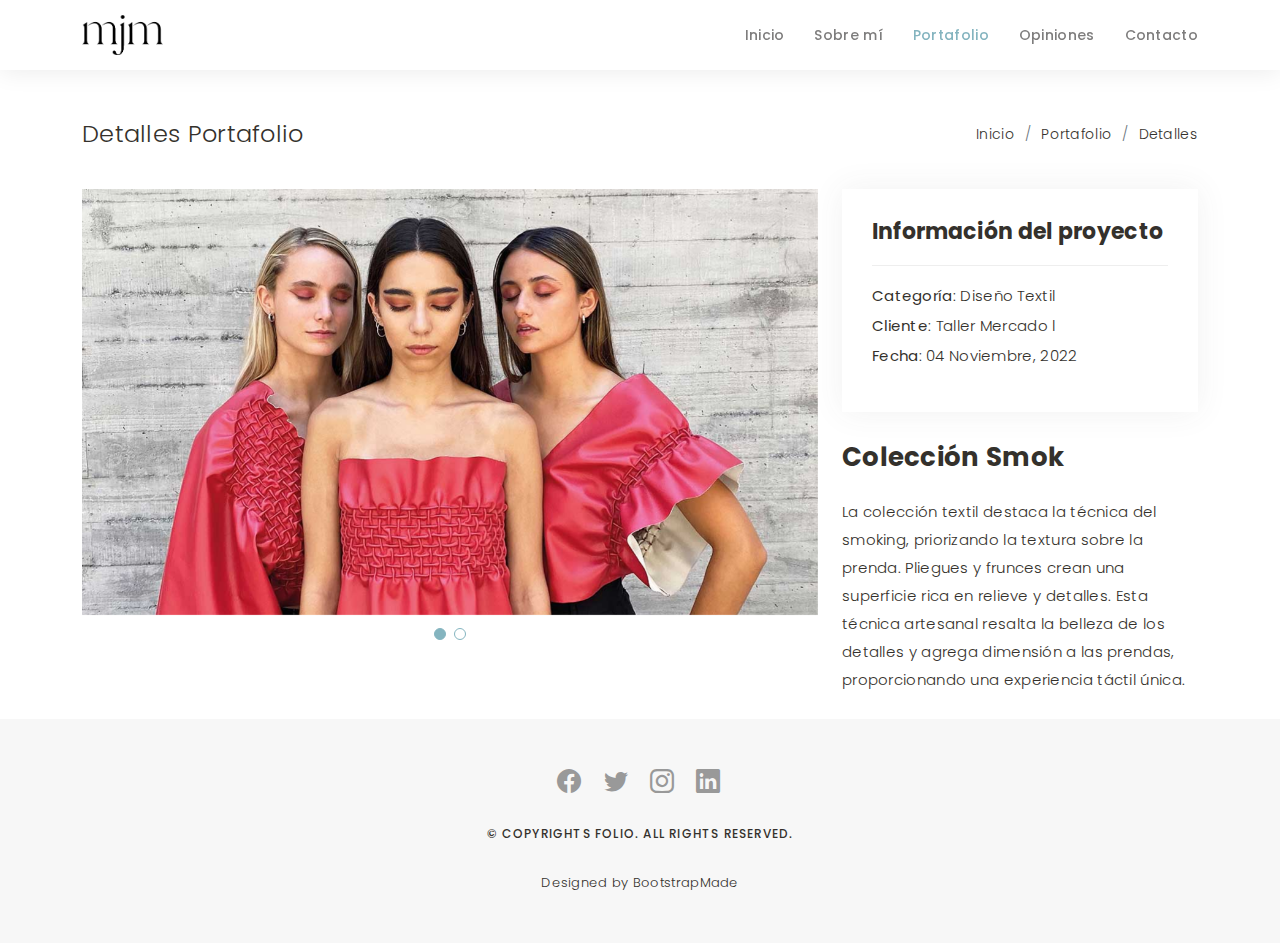
<file: portfolio-details-5.html>
<!DOCTYPE html>
<html lang="en">

<head>
  <meta charset="utf-8">
  <meta content="width=device-width, initial-scale=1.0" name="viewport">

  <title>Portfolio Details - Folio Bootstrap Template</title>
  <meta content="" name="description">
  <meta content="" name="keywords">

  <!-- Favicons -->
  <link href="assets/img/favicon.png" rel="icon">
  <link href="assets/img/apple-touch-icon.png" rel="apple-touch-icon">

  <!-- Google Fonts -->
  <link href="https://fonts.googleapis.com/css?family=Poppins:300,300i,400,400i,500,500i,600,600i,700,700i|Playfair+Display:400,400i,500,500i,600,600i,700,700i,900,900i" rel="stylesheet">

  <!-- Vendor CSS Files -->
  <link href="assets/vendor/bootstrap/css/bootstrap.min.css" rel="stylesheet">
  <link href="assets/vendor/bootstrap-icons/bootstrap-icons.css" rel="stylesheet">
  <link href="assets/vendor/boxicons/css/boxicons.min.css" rel="stylesheet">
  <link href="assets/vendor/glightbox/css/glightbox.min.css" rel="stylesheet">
  <link href="assets/vendor/swiper/swiper-bundle.min.css" rel="stylesheet">

  <!-- Template Main CSS File -->
  <link href="assets/css/style.css" rel="stylesheet">

  <!-- =======================================================
  * Template Name: Folio
  * Updated: May 30 2023 with Bootstrap v5.3.0
  * Template URL: https://bootstrapmade.com/folio-bootstrap-portfolio-template/
  * Author: BootstrapMade.com
  * License: https://bootstrapmade.com/license/
  ======================================================== -->
</head>

<body>

  <!-- ======= Header ======= -->
  <header id="header" class="fixed-top header-inner-pages">
    <div class="container d-flex align-items-center justify-content-between">

      <a href="index.html" class="logo"><img src="assets/img/logo.png" alt="" class="img-fluid"></a>
      <!-- Uncomment below if you prefer to use an text logo -->
      <!-- <h1 class="logo"><a href="index.html">Folio</a></h1> -->

      <nav id="navbar" class="navbar">
        <ul>
          <li><a class="nav-link scrollto " href="#hero">Inicio</a></li>
          <li><a class="nav-link scrollto" href="#about">Sobre mí</a></li>
          <li><a class="nav-link active  scrollto" href="#portfolio">Portafolio</a></li>
          <li><a class="nav-link  scrollto" href="#journal">Opiniones</a></li>
          <li><a class="nav-link scrollto" href="#contact">Contacto</a></li>
        </ul>
        <i class="bi bi-list mobile-nav-toggle"></i>
      </nav><!-- .navbar -->

    </div>
  </header><!-- End Header -->

  <main id="main">

    <!-- ======= Breadcrumbs Section ======= -->
    <section class="breadcrumbs">
      <div class="container">

        <div class="d-flex justify-content-between align-items-center">
          <h2>Detalles Portafolio</h2>
          <ol>
            <li><a href="index.html">Inicio</a></li>
            <li><a href="portfolio.html">Portafolio</a></li>
            <li>Detalles</li>
          </ol>
        </div>

      </div>
    </section><!-- Breadcrumbs Section -->

    <!-- ======= Portfolio Details Section ======= -->
    <section id="portfolio-details" class="portfolio-details">
      <div class="container">

        <div class="row gy-4">

          <div class="col-lg-8">
            <div class="portfolio-details-slider swiper">
              <div class="swiper-wrapper align-items-center">

                <div class="swiper-slide">
                  <img src="assets/img/portfolio/portfolio-details-5.jpg" alt="">
                </div>

                <div class="swiper-slide">
                  <img src="assets/img/portfolio/portfolio-details-5.5.jpg" alt="">
                </div>
				  
              </div>
              <div class="swiper-pagination"></div>
            </div>
          </div>

          <div class="col-lg-4">
            <div class="portfolio-info">
              <h3>Información del proyecto</h3>
              <ul>
                <li><strong>Categoría</strong>: Diseño Textil</li>
                <li><strong>Cliente</strong>: Taller Mercado l</li>
                <li><strong>Fecha</strong>: 04 Noviembre, 2022</li>
              </ul>
            </div>
            <div class="portfolio-description">
              <h2>Colección Smok</h2>
              <p>
                La colección textil destaca la técnica del smoking, priorizando la textura sobre la prenda. Pliegues y frunces crean una superficie rica en relieve y detalles. Esta técnica artesanal resalta la belleza de los detalles y agrega dimensión a las prendas, proporcionando una experiencia táctil única. 
              </p>
            </div>
          </div>

        </div>

      </div>
    </section><!-- End Portfolio Details Section -->

  </main><!-- End #main -->

  <!-- ======= Footer ======= -->
  <div id="footer" class="text-center">
    <div class="container">
      <div class="socials-media text-center">

        <ul class="list-unstyled">
          <li><a href="#"><i class="bi bi-facebook"></i></a></li>
          <li><a href="#"><i class="bi bi-twitter"></i></a></li>
          <li><a href="#"><i class="bi bi-instagram"></i></a></li>
          <li><a href="#"><i class="bi bi-linkedin"></i></a></li>
        </ul>

      </div>

      <p>&copy; Copyrights Folio. All rights reserved.</p>

      <div class="credits">
        <!--
        All the links in the footer should remain intact.
        You can delete the links only if you purchased the pro version.
        Licensing information: https://bootstrapmade.com/license/
        Purchase the pro version with working PHP/AJAX contact form: https://bootstrapmade.com/buy/?theme=Folio
      -->
        Designed by <a href="https://bootstrapmade.com/">BootstrapMade</a>
      </div>

    </div>
  </div><!-- End Footer -->

  <a href="#" class="back-to-top d-flex align-items-center justify-content-center"><i class="bi bi-arrow-up-short"></i></a>

  <!-- Vendor JS Files -->
  <script src="assets/vendor/bootstrap/js/bootstrap.bundle.min.js"></script>
  <script src="assets/vendor/glightbox/js/glightbox.min.js"></script>
  <script src="assets/vendor/isotope-layout/isotope.pkgd.min.js"></script>
  <script src="assets/vendor/swiper/swiper-bundle.min.js"></script>
  <script src="assets/vendor/typed.js/typed.umd.js"></script>
  <script src="assets/vendor/php-email-form/validate.js"></script>

  <!-- Template Main JS File -->
  <script src="assets/js/main.js"></script>

</body>

</html>
</file>
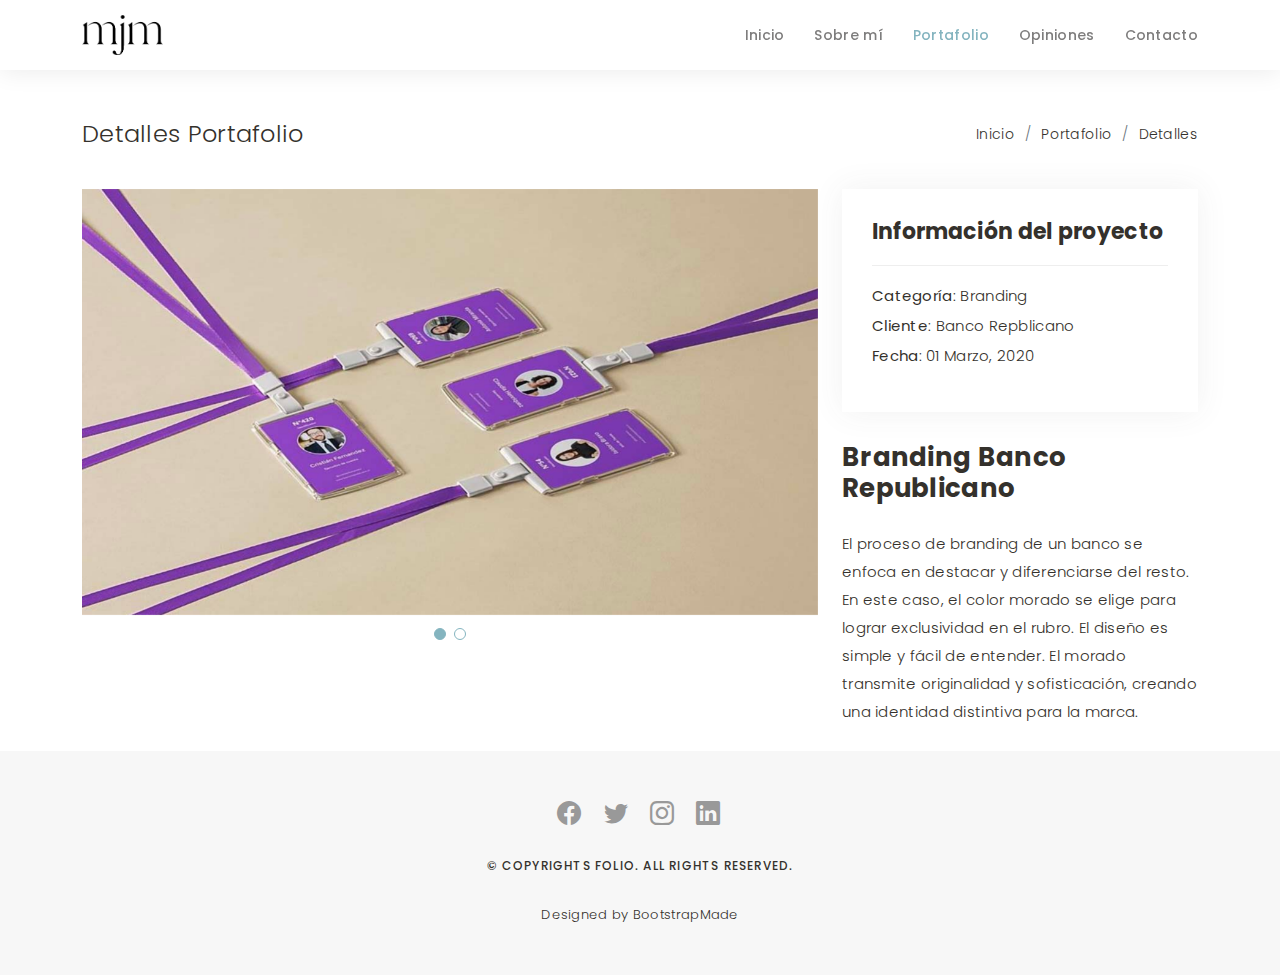
<file: portfolio-details.html>
<!DOCTYPE html>
<html lang="en">

<head>
  <meta charset="utf-8">
  <meta content="width=device-width, initial-scale=1.0" name="viewport">

  <title>Portfolio Details - Folio Bootstrap Template</title>
  <meta content="" name="description">
  <meta content="" name="keywords">

  <!-- Favicons -->
  <link href="assets/img/favicon.png" rel="icon">
  <link href="assets/img/apple-touch-icon.png" rel="apple-touch-icon">

  <!-- Google Fonts -->
  <link href="https://fonts.googleapis.com/css?family=Poppins:300,300i,400,400i,500,500i,600,600i,700,700i|Playfair+Display:400,400i,500,500i,600,600i,700,700i,900,900i" rel="stylesheet">

  <!-- Vendor CSS Files -->
  <link href="assets/vendor/bootstrap/css/bootstrap.min.css" rel="stylesheet">
  <link href="assets/vendor/bootstrap-icons/bootstrap-icons.css" rel="stylesheet">
  <link href="assets/vendor/boxicons/css/boxicons.min.css" rel="stylesheet">
  <link href="assets/vendor/glightbox/css/glightbox.min.css" rel="stylesheet">
  <link href="assets/vendor/swiper/swiper-bundle.min.css" rel="stylesheet">

  <!-- Template Main CSS File -->
  <link href="assets/css/style.css" rel="stylesheet">

  <!-- =======================================================
  * Template Name: Folio
  * Updated: May 30 2023 with Bootstrap v5.3.0
  * Template URL: https://bootstrapmade.com/folio-bootstrap-portfolio-template/
  * Author: BootstrapMade.com
  * License: https://bootstrapmade.com/license/
  ======================================================== -->
</head>

<body>

  <!-- ======= Header ======= -->
  <header id="header" class="fixed-top header-inner-pages">
    <div class="container d-flex align-items-center justify-content-between">

      <a href="index.html" class="logo"><img src="assets/img/logo.png" alt="" class="img-fluid"></a>
      <!-- Uncomment below if you prefer to use an text logo -->
      <!-- <h1 class="logo"><a href="index.html">Folio</a></h1> -->

      <nav id="navbar" class="navbar">
        <ul>
          <li><a class="nav-link scrollto " href="#hero">Inicio</a></li>
          <li><a class="nav-link scrollto" href="#about">Sobre mí</a></li>
          <li><a class="nav-link active  scrollto" href="#portfolio">Portafolio</a></li>
          <li><a class="nav-link  scrollto" href="#journal">Opiniones</a></li>
          <li><a class="nav-link scrollto" href="#contact">Contacto</a></li>
        </ul>
        <i class="bi bi-list mobile-nav-toggle"></i>
      </nav><!-- .navbar -->

    </div>
  </header><!-- End Header -->

  <main id="main">

    <!-- ======= Breadcrumbs Section ======= -->
    <section class="breadcrumbs">
      <div class="container">

        <div class="d-flex justify-content-between align-items-center">
          <h2>Detalles Portafolio</h2>
          <ol>
            <li><a href="index.html">Inicio</a></li>
            <li><a href="portfolio.html">Portafolio</a></li>
            <li>Detalles</li>
          </ol>
        </div>

      </div>
    </section><!-- Breadcrumbs Section -->

    <!-- ======= Portfolio Details Section ======= -->
    <section id="portfolio-details" class="portfolio-details">
      <div class="container">

        <div class="row gy-4">

          <div class="col-lg-8">
            <div class="portfolio-details-slider swiper">
              <div class="swiper-wrapper align-items-center">

                <div class="swiper-slide">
                  <img src="assets/img/portfolio/portfolio-details-1.jpg" alt="">
                </div>

                <div class="swiper-slide">
                  <img src="assets/img/portfolio/portfolio-details-1.1.jpg" alt="">
                </div>

              </div>
              <div class="swiper-pagination"></div>
            </div>
          </div>

          <div class="col-lg-4">
            <div class="portfolio-info">
              <h3>Información del proyecto</h3>
              <ul>
                <li><strong>Categoría</strong>: Branding</li>
                <li><strong>Cliente</strong>: Banco Repblicano</li>
                <li><strong>Fecha</strong>: 01 Marzo, 2020</li>
              </ul>
            </div>
            <div class="portfolio-description">
              <h2>Branding Banco Republicano</h2>
              <p>
                El proceso de branding de un banco se enfoca en destacar y diferenciarse del resto. En este caso, el color morado se elige para lograr exclusividad en el rubro. El diseño es simple y fácil de entender. El morado transmite originalidad y sofisticación, creando una identidad distintiva para la marca.
              </p>
            </div>
          </div>

        </div>

      </div>
    </section><!-- End Portfolio Details Section -->

  </main><!-- End #main -->

  <!-- ======= Footer ======= -->
  <div id="footer" class="text-center">
    <div class="container">
      <div class="socials-media text-center">

        <ul class="list-unstyled">
          <li><a href="#"><i class="bi bi-facebook"></i></a></li>
          <li><a href="#"><i class="bi bi-twitter"></i></a></li>
          <li><a href="#"><i class="bi bi-instagram"></i></a></li>
          <li><a href="#"><i class="bi bi-linkedin"></i></a></li>
        </ul>

      </div>

      <p>&copy; Copyrights Folio. All rights reserved.</p>

      <div class="credits">
        <!--
        All the links in the footer should remain intact.
        You can delete the links only if you purchased the pro version.
        Licensing information: https://bootstrapmade.com/license/
        Purchase the pro version with working PHP/AJAX contact form: https://bootstrapmade.com/buy/?theme=Folio
      -->
        Designed by <a href="https://bootstrapmade.com/">BootstrapMade</a>
      </div>

    </div>
  </div><!-- End Footer -->

  <a href="#" class="back-to-top d-flex align-items-center justify-content-center"><i class="bi bi-arrow-up-short"></i></a>

  <!-- Vendor JS Files -->
  <script src="assets/vendor/bootstrap/js/bootstrap.bundle.min.js"></script>
  <script src="assets/vendor/glightbox/js/glightbox.min.js"></script>
  <script src="assets/vendor/isotope-layout/isotope.pkgd.min.js"></script>
  <script src="assets/vendor/swiper/swiper-bundle.min.js"></script>
  <script src="assets/vendor/typed.js/typed.umd.js"></script>
  <script src="assets/vendor/php-email-form/validate.js"></script>

  <!-- Template Main JS File -->
  <script src="assets/js/main.js"></script>

</body>

</html>
</file>
<file: assets/css/style.css>
/**
* Template Name: Folio
* Updated: May 30 2023 with Bootstrap v5.3.0
* Template URL: https://bootstrapmade.com/folio-bootstrap-portfolio-template/
* Author: BootstrapMade.com
* License: https://bootstrapmade.com/license/
*/

/*--------------------------------------------------------------
# General
--------------------------------------------------------------*/
body {
  background: #ffffff;
  color: #34312C;
  font-family: "Poppins", helvetica;
  font-size: 15px;
  font-weight: 300;
  line-height: 20px;
  letter-spacing: 0.02em;
  overflow-x: hidden;
  margin: 0 auto;
  padding: 0;
  box-sizing: border-box;
}

h1,
h2,
h3,
h4,
h5,
h6 {
  margin: 0;
}

h2 {
  color: #34312C;
  font-weight: 600;
}

h4 {
  color: #34312C;
  font-size: 14px;
  font-weight: 600;
}

a {
  color: #34312C;
  text-decoration: none !important;
  transition: all 0.5s ease-in-out 0s;
}

a:hover {
  transition: all 0.5s ease-in-out 0s;
}

p {
  margin: 25px 0;
  padding: 0;
  font-size: 15px;
  color: #34312C;
  line-height: 28px;
}

::-moz-selection {
  background: #84B4BF;
  color: #fff;
}

::selection {
  background: #84B4BF;
  color: #fff;
}

.btn {
  background: #84B4BF;
  border: medium none;
  border-radius: 0;
  color: #fff;
  font-size: 12px;
  height: 50px;
  line-height: 50px;
  padding: 0 30px;
  text-transform: uppercase;
}

.btn:hover,
.btn:focus {
  color: #fff;
}

.padDiv {
  padding: 30px 20px;
}

.section-title {
  margin-bottom: 70px;
}

.section-title h2 {
  font-size: 25px;
  letter-spacing: 2px;
  text-transform: uppercase;
}

.form-control {
  background-color: transparent;
  border: 1px solid #999;
  border-radius: 0;
  color: #999999;
  font-size: 12px;
  font-weight: 500;
  height: 50px;
  letter-spacing: 0.1em;
  padding-left: 10px;
  margin: 0 0 25px 0;
  line-height: 14px;
  text-transform: uppercase;
}

.form-control:focus {
  box-shadow: none;
  outline: 0 none;
}

.paddsection {
  padding-top: 90px;
  padding-bottom: 90px;
}

.paddsections {
  padding-top: 90px;
  padding-bottom: 90px !important;
}

.hvr-shutter-in-horizontal::before {
  background: #333;
}

.hvr-shutter-in-horizontal:hover {
  background: #84B4BF;
}

.mb-30 {
  margin-bottom: 30px;
}

.main-content {
  padding-top: 140px;
}

/*--------------------------------------------------------------
# Back to top button
--------------------------------------------------------------*/
.back-to-top {
  position: fixed;
  visibility: hidden;
  opacity: 0;
  right: 15px;
  bottom: 15px;
  z-index: 996;
  background: #84B4BF;
  width: 40px;
  height: 40px;
  border-radius: 4px;
  transition: all 0.4s;
}

.back-to-top i {
  font-size: 28px;
  color: #fff;
  line-height: 0;
}

.back-to-top:hover {
  background: #84B4BF;
  color: #fff;
}

.back-to-top.active {
  visibility: visible;
  opacity: 1;
}

/*--------------------------------------------------------------
# Header
--------------------------------------------------------------*/
#header {
  transition: all 0.5s;
  z-index: 997;
  padding: 15px 0;
  background-color: #fff;
  top: -100%;
  box-shadow: 0px 2px 25px rgba(0, 0, 0, 0.08);
}

#header.header-scrolled,
#header.header-inner-pages {
  top: 0;
}

#header .logo {
  font-size: 30px;
  margin: 0;
  padding: 0;
  line-height: 1;
  font-weight: 600;
  letter-spacing: 1px;
  font-family: "Playfair Display", sans-serif;
  font-style: italic;
}

#header .logo a {
  color: #898989;
}

#header .logo img {
  max-height: 40px;
}

@media (max-width: 992px) {
  #header {
    border: 0;
  }
}

/*--------------------------------------------------------------
# Navigation Menu
--------------------------------------------------------------*/
/**
* Desktop Navigation 
*/
.navbar {
  padding: 0;
}

.navbar ul {
  margin: 0;
  padding: 0;
  display: flex;
  list-style: none;
  align-items: center;
}

.navbar li {
  position: relative;
}

.navbar a,
.navbar a:focus {
  display: flex;
  align-items: center;
  justify-content: space-between;
  padding: 10px 0 10px 30px;
  font-family: "Poppins", sans-serif;
  font-size: 14px;
  font-weight: 500;
  color: #7e7d7d;
  white-space: nowrap;
  transition: 0.3s;
}

.navbar a i,
.navbar a:focus i {
  font-size: 12px;
  line-height: 0;
  margin-left: 5px;
}

.navbar a:hover,
.navbar .active,
.navbar .active:focus,
.navbar li:hover>a {
  color: #84B4BF;
}

.navbar .dropdown ul {
  display: block;
  position: absolute;
  left: 30px;
  top: calc(100% + 30px);
  margin: 0;
  padding: 10px 0;
  z-index: 99;
  opacity: 0;
  visibility: hidden;
  background: #fff;
  box-shadow: 0px 0px 30px rgba(127, 137, 161, 0.25);
  transition: 0.3s;
}

.navbar .dropdown ul li {
  min-width: 200px;
}

.navbar .dropdown ul a {
  padding: 10px 20px;
  font-weight: 400;
}

.navbar .dropdown ul a i {
  font-size: 12px;
}

.navbar .dropdown ul a:hover,
.navbar .dropdown ul .active:hover,
.navbar .dropdown ul li:hover>a {
  color: #84B4BF;
}

.navbar .dropdown:hover>ul {
  opacity: 1;
  top: 100%;
  visibility: visible;
}

.navbar .dropdown .dropdown ul {
  top: 0;
  left: calc(100% - 30px);
  visibility: hidden;
}

.navbar .dropdown .dropdown:hover>ul {
  opacity: 1;
  top: 0;
  left: 100%;
  visibility: visible;
}

@media (max-width: 1366px) {
  .navbar .dropdown .dropdown ul {
    left: -90%;
  }

  .navbar .dropdown .dropdown:hover>ul {
    left: -100%;
  }
}

/**
* Mobile Navigation 
*/
.mobile-nav-toggle {
  color: #4b4a4a;
  font-size: 28px;
  cursor: pointer;
  display: none;
  line-height: 0;
  transition: 0.5s;
}

.mobile-nav-toggle.bi-x {
  color: #fff;
}

@media (max-width: 991px) {
  .mobile-nav-toggle {
    display: block;
  }

  .navbar ul {
    display: none;
  }
}

.navbar-mobile {
  position: fixed;
  overflow: hidden;
  top: 0;
  right: 0;
  left: 0;
  bottom: 0;
  background: rgba(49, 49, 49, 0.9);
  transition: 0.3s;
}

.navbar-mobile .mobile-nav-toggle {
  position: absolute;
  top: 15px;
  right: 15px;
}

.navbar-mobile ul {
  display: block;
  position: absolute;
  top: 55px;
  right: 15px;
  bottom: 15px;
  left: 15px;
  padding: 10px 0;
  border-radius: 10px;
  background-color: #fff;
  overflow-y: auto;
  transition: 0.3s;
}

.navbar-mobile a,
.navbar-mobile a:focus {
  padding: 10px 20px;
  font-size: 15px;
  color: #4b4a4a;
}

.navbar-mobile a:hover,
.navbar-mobile .active,
.navbar-mobile li:hover>a {
  color: #84B4BF;
}

.navbar-mobile .getstarted,
.navbar-mobile .getstarted:focus {
  margin: 15px;
}

.navbar-mobile .dropdown ul {
  position: static;
  display: none;
  margin: 10px 20px;
  padding: 10px 0;
  z-index: 99;
  opacity: 1;
  visibility: visible;
  background: #fff;
  box-shadow: 0px 0px 30px rgba(127, 137, 161, 0.25);
}

.navbar-mobile .dropdown ul li {
  min-width: 200px;
}

.navbar-mobile .dropdown ul a {
  padding: 10px 20px;
}

.navbar-mobile .dropdown ul a i {
  font-size: 12px;
}

.navbar-mobile .dropdown ul a:hover,
.navbar-mobile .dropdown ul .active:hover,
.navbar-mobile .dropdown ul li:hover>a {
  color: #84B4BF;
}

.navbar-mobile .dropdown>.dropdown-active {
  display: block;
}

/*--------------------------------------------------------------
# Hero
--------------------------------------------------------------*/
#hero {
	background: transparent url("https://picsum.photos/id/385/800/600?blur=3") 0 0 no-repeat;
    background-size: cover;
  height: 100vh;
  width: 100%;
}

#hero .hero-content {
  height: 100vh;
  text-align: left;
  width: 100%;
  display: flex;
  justify-content: center;
  flex-direction: column;
}

.hero-content h1 {
  font-size: 40px;
  font-weight: 700;
  margin-bottom: 10px;
  text-transform: uppercase;
  color: #fff;
}

.hero-content p {
  font-size: 13px;
  letter-spacing: 3px;
  margin-top: 0;
  margin-bottom: 30px;
  text-transform: capitalize;
  color: #fff;
  font-weight: 500;
}

.hero-content .list-social li {
  float: left;
  margin-right: 20px;
}

.hero-content .list-social li i {
  color: #fff;
  font-size: 15px;
}

/*--------------------------------------------------------------
# Breadcrumbs
--------------------------------------------------------------*/
.breadcrumbs {
  padding: 120px 0 0 0;
  background-color: white;
  min-height: 40px;
}

@media (max-width: 992px) {
  .breadcrumbs {
    padding-top: 100px;
  }
}

.breadcrumbs h2 {
  font-size: 24px;
  font-weight: 300;
  margin: 0;
}

@media (max-width: 992px) {
  .breadcrumbs h2 {
    margin: 0 0 10px 0;
  }
}

.breadcrumbs ol {
  display: flex;
  flex-wrap: wrap;
  list-style: none;
  padding: 0;
  margin: 0;
  font-size: 14px;
}

.breadcrumbs ol li+li {
  padding-left: 10px;
}

.breadcrumbs ol li+li::before {
  display: inline-block;
  padding-right: 10px;
  color: #6c757d;
  content: "/";
}

@media (max-width: 768px) {
  .breadcrumbs .d-flex {
    display: block !important;
  }

  .breadcrumbs ol {
    display: block;
  }

  .breadcrumbs ol li {
    display: inline-block;
  }
}

/*-----------------------------------------------------------------------------------*/
/*  About
/*-----------------------------------------------------------------------------------*/
#about {
  width: 100%;
  height: auto;
  background: #f7f7f7;
  padding-top: 120px;
}

#about .div-img-bg {
  padding-bottom: 30px;
  border: 20px solid #84B4BF;
}

#about .div-img-bg .about-img img {
  width: 100%;
  box-shadow: 0px 0px 85px 0px rgba(0, 0, 0, 0.14);
  margin-top: -60px;
  margin-left: 40px;
  height: 400px;
  -o-object-fit: cover;
  object-fit: cover;
}

#about .about-descr .p-heading {
  font-family: "Playfair Display", serif;
  font-size: 28px;
  text-align: left;
}

#about .about-descr .separator {
  max-width: 80%;
  margin-bottom: 0;
  text-align: left;
}

/*--------------------------------------------------------------
# Services
--------------------------------------------------------------*/
#services {
  background: #f7f7f7;
  position: relative;
  padding-bottom: 80px;
}

.services-block span {
  margin: 10px 0;
  position: relative;
  font-size: 13px;
  color: #292929;
  letter-spacing: 0.1em;
  font-weight: 500;
  text-transform: uppercase;
  display: block;
}

.services-block .separator {
  margin: 0;
  font-size: 13px;
  line-height: 22px;
}

.services-block i {
  font-size: 44px;
  color: #84B4BF;
  line-height: 44px;
}

.services-slider .swiper-pagination {
  margin-top: 30px;
  position: relative;
}

.services-slider .swiper-pagination .swiper-pagination-bullet {
  width: 12px;
  height: 12px;
  background-color: #fff;
  opacity: 1;
  border: 1px solid #84B4BF;
}

.services-slider .swiper-pagination .swiper-pagination-bullet-active {
  background-color: #84B4BF;
}

/*--------------------------------------------------------------
# Portfolio
--------------------------------------------------------------*/
#portfolio {
  position: relative;
  padding-bottom: 50px;
}

#portfolio #portfolio-flters {
  padding: 0;
  margin: 0 auto 35px auto;
  list-style: none;
  text-align: center;
  border-radius: 50px;
  padding: 2px 15px;
}

#portfolio #portfolio-flters li {
  cursor: pointer;
  display: inline-block;
  padding: 10px 15px 8px 15px;
  font-size: 14px;
  font-weight: 600;
  line-height: 1;
  text-transform: uppercase;
  color: #999999;
  margin-bottom: 5px;
  transition: all 0.3s ease-in-out;
}

#portfolio #portfolio-flters li:hover,
#portfolio #portfolio-flters li.filter-active {
  color: #84B4BF;
}

#portfolio #portfolio-flters li:last-child {
  margin-right: 0;
}

#portfolio .portfolio-item {
  margin-bottom: 30px;
}

#portfolio .portfolio-item .portfolio-info {
  opacity: 0;
  position: absolute;
  left: 30px;
  right: 30px;
  bottom: 0;
  z-index: 3;
  transition: all ease-in-out 0.3s;
  background: rgba(255, 255, 255, 0.9);
  padding: 15px;
}

#portfolio .portfolio-item .portfolio-info h4 {
  font-size: 18px;
  color: #666;
  font-weight: 600;
  margin-bottom: 10px;
}

#portfolio .portfolio-item .portfolio-info p {
  color: #999;
  font-size: 14px;
  margin: 0;
  padding: 0;
}

#portfolio .portfolio-item .portfolio-info .preview-link,
#portfolio .portfolio-item .portfolio-info .details-link {
  position: absolute;
  right: 40px;
  font-size: 24px;
  top: calc(50% - 18px);
  color: #84B4BF;
}

#portfolio .portfolio-item .portfolio-info .preview-link:hover,
#portfolio .portfolio-item .portfolio-info .details-link:hover {
  color: #cab89f;
}

#portfolio .portfolio-item .portfolio-info .details-link {
  right: 10px;
}

#portfolio .portfolio-item:hover .portfolio-info {
  opacity: 1;
  bottom: 20px;
}

/*--------------------------------------------------------------
# Portfolio Details
--------------------------------------------------------------*/
.portfolio-details {
  padding-top: 40px;
}

.portfolio-details .portfolio-details-slider img {
  width: 100%;
}

.portfolio-details .portfolio-details-slider .swiper-pagination {
  margin-top: 20px;
  position: relative;
}

.portfolio-details .portfolio-details-slider .swiper-pagination .swiper-pagination-bullet {
  width: 12px;
  height: 12px;
  background-color: #fff;
  opacity: 1;
  border: 1px solid #84B4BF;
}

.portfolio-details .portfolio-details-slider .swiper-pagination .swiper-pagination-bullet-active {
  background-color: #84B4BF;
}

.portfolio-details .portfolio-info {
  padding: 30px;
  box-shadow: 0px 0 30px rgba(75, 74, 74, 0.08);
}

.portfolio-details .portfolio-info h3 {
  font-size: 22px;
  font-weight: 700;
  margin-bottom: 20px;
  padding-bottom: 20px;
  border-bottom: 1px solid #eee;
}

.portfolio-details .portfolio-info ul {
  list-style: none;
  padding: 0;
  font-size: 15px;
}

.portfolio-details .portfolio-info ul li+li {
  margin-top: 10px;
}

.portfolio-details .portfolio-description {
  padding-top: 30px;
}

.portfolio-details .portfolio-description h2 {
  font-size: 26px;
  font-weight: 700;
  margin-bottom: 20px;
}

.portfolio-details .portfolio-description p {
  padding: 0;
}

/*--------------------------------------------------------------
# Journal
--------------------------------------------------------------*/
#journal,
#journal-blog {
  height: auto;
  width: 100%;
  background: #f7f7f7;
  padding-bottom: 60px;
  position: relative;
}

#journal-blog {
  background: #fff;
  padding-bottom: 30px;
}

#journal .journal-block {
  display: inline-block;
  height: auto;
  width: 100%;
}

#journal .journal-block .journal-info {
  position: relative;
}

.journal-block .journal-info img {
  max-width: 100%;
}

.journal-block .journal-info .journal-txt {
  padding: 25px 0px;
  position: relative;
}

.journal-block .journal-info .journal-txt h4 a {
  display: block;
  font-size: 19px;
  line-height: 24px;
  margin: 0 0 13px 0;
  font-weight: 500;
  color: #292929;
  transition: all 0.5s ease-in-out 0s;
}

.journal-block .journal-info .journal-txt h4 a:hover {
  color: #84B4BF;
  transition: all 0.5s ease-in-out 0s;
}

.journal-block .journal-info .journal-txt p {
  margin: 0;
  font-size: 14px;
  line-height: 24px;
}

/*--------------------------------------------------------------
# Journal
--------------------------------------------------------------*/
#contact {
  height: auto;
  width: 100%;
}

.contact-details {
  list-style: none;
  margin: 0;
  padding: 0;
}

.contact-details li {
  padding-bottom: 10px;
}

#contact input,
#contact textarea {
  width: 100%;
  margin-bottom: 5px;
}

#contact textarea {
  min-height: 160px;
}

.php-email-form .error-message {
  display: none;
  color: #fff;
  background: #ed3c0d;
  text-align: left;
  padding: 15px;
  margin-bottom: 15px;
  font-weight: 600;
}

.php-email-form .error-message br+br {
  margin-top: 25px;
}

.php-email-form .sent-message {
  display: none;
  color: #fff;
  background: #18d26e;
  text-align: center;
  padding: 15px;
  font-weight: 600;
  margin-bottom: 15px;
}

.php-email-form .loading {
  display: none;
  background: #fff;
  text-align: center;
  padding: 15px;
  margin-bottom: 15px;
}

.php-email-form .loading:before {
  content: "";
  display: inline-block;
  border-radius: 50%;
  width: 24px;
  height: 24px;
  margin: 0 10px -6px 0;
  border: 3px solid #18d26e;
  border-top-color: #eee;
  animation: animate-loading 1s linear infinite;
}

@keyframes animate-loading {
  0% {
    transform: rotate(0deg);
  }

  100% {
    transform: rotate(360deg);
  }
}

/*--------------------------------------------------------------
# Blog
--------------------------------------------------------------*/
/*  Navbar fixd page */
.subpage-nav {
  display: block !important;
}

/*-----------------------------------------------------------------------------------*/
/*  /* Single page */
/*-----------------------------------------------------------------------------------*/
#journal-blog {
  padding-top: 140px;
}

/* main content */
.main-content {
  background: #f7f7f7;
}

.main-content .container-main {
  display: inline-block;
  width: 100%;
}

.main-content .container-main .block-main {
  margin-bottom: 30px;
  overflow: hidden;
}

.container-main .block-main .content-main {
  background: #fff none repeat scroll 0 0;
  display: inline-block;
  width: 100%;
}

.journal-txt h4 a {
  display: block;
  font-size: 19px;
  line-height: 24px;
  margin: 0 0 13px 0;
  font-weight: 500;
  color: #292929;
  transition: all 0.5s ease-in-out 0s;
}

.journal-txt h4 a:hover {
  color: #84B4BF;
  transition: all 0.5s ease-in-out 0s;
}

.post-meta ul li {
  font-size: 12px;
  font-weight: normal;
  margin-left: 8px;
  margin-right: 8px;
  text-transform: capitalize;
  display: inline-block;
  float: none;
}

.content-main .post-meta a {
  color: #a2a2a2;
  margin-left: 5px;
}

/* Commonts */
.comments {
  background: #fff;
}

.entry-comments h6 {
  margin-right: 10px;
  font-size: 13px;
  letter-spacing: 0.1em;
  font-weight: 500;
}

.entry-comments-item {
  margin-top: 40px;
  padding-bottom: 40px;
  border-bottom: 1px solid #f2f2f2;
}

.entry-comments-avatar {
  position: absolute;
  display: block;
  border-radius: 50%;
  width: 60px;
  height: 60px;
}

.entry-comments-body {
  padding-left: 86px;
}

.entry-comments-author {
  margin-right: 10px;
  font-size: 13px;
  color: #292929;
  letter-spacing: 0.1em;
  font-weight: 500;
}

.rep {
  font-size: 13px;
  color: #292929;
  letter-spacing: 0.1em;
  font-weight: 500;
  text-transform: capitalize;
}

.entry-comments span a {
  font-size: 13px;
  color: #999;
}

.entry-comments-reply {
  padding-left: 10%;
}

/* Commonts form */
.cmt {
  background: #fff;
}

blockquote {
  padding: 40px;
  background-color: #f2f2f2;
  margin: 30px 0;
  border: none;
  border-left: 4px solid #84B4BF;
}

/*--------------------------------------------------------------
# Footer
--------------------------------------------------------------*/
#footer {
  background: #f7f7f7;
  padding-top: 50px;
  padding-bottom: 50px;
}

#footer .socials-media {
  width: 100%;
}

#footer .socials-media ul {
  display: inline-block;
  float: none;
  margin: 0 0 20px 0;
}

#footer .socials-media ul li {
  float: left;
  margin-left: 10px;
  margin-right: 10px;
}

#footer .socials-media ul li a {
  font-size: 24px;
  color: #999;
  letter-spacing: 0.1em;
  font-weight: 500;
  background: transparent;
  text-transform: uppercase;
  transition: all 0.5s ease-in-out 0s;
}

#footer .socials-media ul li a:hover {
  color: #84B4BF;
  transition: all 0.5s ease-in-out 0s;
}

#footer p {
  font-size: 12px;
  letter-spacing: 0.1em;
  font-weight: 500;
  margin-top: 0;
  text-transform: uppercase;
}

.credits {
  font-size: 13px;
}

/** Width between 1200x to 0
 *  ~~~~~~~~~~~~~~~~~~~~~~~~~~~~~~~~~~~~
 */
/** Width between 992px to 1199px
 *  ~~~~~~~~~~~~~~~~~~~~~~~~~~~~~~~~~~~~
 */
/** Width between 768px to 991px
 *  ~~~~~~~~~~~~~~~~~~~~~~~~~~~~~~~~~~~~
 */
@media (min-width: 768px) and (max-width: 991px) {

  /* Navbar */
  nav {
    padding: 10px 15px;
  }

  .nav-menu {
    margin-top: 40px;
    display: none;
    float: none;
    width: 100%;
  }

  .nav-menu li {
    float: none;
    width: 100%;
    text-align: center;
    border-top: 1px solid #f7f7f7;
    line-height: 45px;
    margin-left: 0;
    padding-top: 10px;
    padding-bottom: 10px;
  }

  .responsive {
    float: right;
    padding-top: 15px;
    display: block;
  }

  /* About */
  .head-info .header-content .cmaster h1 {
    font-size: 32px;
  }

  #about .div-img-bg {
    padding: 0;
  }

  #about .div-img-bg .about-img img {
    margin-top: 0%;
    margin-left: calc(0% - 0px);
  }

  #about .about-descr .p-heading {
    font-size: 20px;
  }

  #about .about-descr .separator {
    max-width: 100%;
    margin-bottom: 0;
  }

  /* portfolio */
  #portfolio .portfolio-list .nav li {
    float: none;
    margin: 20px;
    display: inline-block;
  }

  /* journal */
  #journal .journal-block .journal-info {
    margin-bottom: 30px;
  }

  /* Contact */
  .contact-contact {
    margin-bottom: 30px;
  }

  /* Footer */
  #footer .socials-media ul li {
    margin-right: 0;
    margin-left: 0;
    float: none;
    display: inline-block;
  }
}

/** Width between 767px to 0
 *  ~~~~~~~~~~~~~~~~~~~~~~~~~~~~~~~~~~~~
 */
@media (max-width: 767px) {

  /* Navbar */
  nav {
    padding: 20px 15px;
  }

  .nav-menu {
    margin-top: 40px;
    display: none;
    float: none;
    width: 100%;
  }

  .nav-menu li {
    float: none;
    width: 100%;
    text-align: center;
    border-top: 1px solid #f7f7f7;
    line-height: 45px;
    margin-left: 0;
    padding-top: 10px;
    padding-bottom: 10px;
  }

  .responsive {
    float: right;
    padding-top: 15px;
    display: block;
  }

  /* About */
  .head-info .header-content h1 {
    font-size: 32px;
  }

  #about .div-img-bg {
    padding: 0;
  }

  #about .div-img-bg .about-img img {
    margin-top: 0%;
    margin-left: calc(0% - 0px);
  }

  #about .about-descr .p-heading {
    font-size: 20px;
  }

  #about .about-descr .separator {
    max-width: 100%;
    margin-bottom: 0;
  }

  /* portfolio */
  #portfolio .portfolio-list .nav li {
    float: none;
    margin: 20px;
    display: inline-block;
  }

  /* journal */
  #journal .journal-block .journal-info {
    margin-bottom: 30px;
  }

  /* Contact */
  .contact-contact {
    margin-bottom: 30px;
  }

  /* Footer */
  #footer .socials-media ul li {
    margin-right: 0;
    margin-left: 0;
    float: none;
    display: inline-block;
  }
}

/** Width between 600px to 0
 *  ~~~~~~~~~~~~~~~~~~~~~~~~~~~~~~~~~~~~
 */
@media (max-width: 600px) {

  /* Navbar */
  nav {
    padding: 20px 15px;
  }

  .nav-menu {
    margin-top: 40px;
    display: none;
    float: none;
    width: 100%;
  }

  .nav-menu li {
    float: none;
    width: 100%;
    text-align: center;
    border-top: 1px solid #f7f7f7;
    line-height: 45px;
    margin-left: 0;
    padding-top: 10px;
    padding-bottom: 10px;
  }

  .responsive {
    float: right;
    padding-top: 15px;
    display: block;
  }

  /* About */
  .head-info .header-content h1 {
    font-size: 32px;
  }

  #about .div-img-bg {
    padding: 0;
  }

  #about .div-img-bg .about-img img {
    margin-top: 0%;
    margin-left: calc(0% - 0px);
  }

  #about .about-descr .p-heading {
    font-size: 20px;
  }

  #about .about-descr .separator {
    max-width: 100%;
    margin-bottom: 0;
  }

  /* portfolio */
  #portfolio .portfolio-list .nav li {
    float: none;
    margin: 10px;
    display: inline-block;
  }

  /* journal */
  #journal .journal-block .journal-info {
    margin-bottom: 30px;
  }

  /* Contact */
  .contact-contact {
    margin-bottom: 30px;
  }

  /* Footer */
  #footer .socials-media ul li {
    margin-right: 0;
    margin-left: 0;
    float: none;
    display: inline-block;
  }
}

/** Width between 480px to 0
 *  ~~~~~~~~~~~~~~~~~~~~~~~~~~~~~~~~~~~~
 */
@media (max-width: 480px) {

  /* Navbar */
  nav {
    padding: 20px 15px;
  }

  .nav-menu {
    margin-top: 40px;
    display: none;
    float: none;
    width: 100%;
  }

  .nav-menu li {
    float: none;
    width: 100%;
    text-align: center;
    border-top: 1px solid #f7f7f7;
    line-height: 45px;
    margin-left: 0;
    padding-top: 10px;
    padding-bottom: 10px;
  }

  .responsive {
    float: right;
    padding-top: 15px;
    display: block;
  }

  /* About */
  .head-info .header-content h1 {
    font-size: 32px;
  }

  #about .div-img-bg {
    padding: 0;
  }

  #about .div-img-bg .about-img img {
    margin-top: 0%;
    margin-left: calc(0% - 0px);
  }

  #about .about-descr .p-heading {
    font-size: 20px;
  }

  #about .about-descr .separator {
    max-width: 100%;
    margin-bottom: 0;
  }

  /* portfolio */
  #portfolio .portfolio-list .nav li {
    float: none;
    margin: 20px;
  }

  /* journal */
  #journal .journal-block .journal-info {
    margin-bottom: 30px;
  }

  /* Contact */
  .contact-contact {
    margin-bottom: 30px;
  }

  /* Footer */
  #footer .socials-media ul li {
    margin-right: 0;
    margin-left: 0;
    float: none;
    display: inline-block;
  }
}

/** Width between 320px to 0
 *  ~~~~~~~~~~~~~~~~~~~~~~~~~~~~~~~~~~~~
 */
@media (max-width: 320px) {

  /* Navbar */
  nav {
    padding: 20px 15px;
  }

  .nav-menu {
    margin-top: 40px;
    display: none;
    float: none;
    width: 100%;
  }

  .nav-menu li {
    float: none;
    width: 100%;
    text-align: center;
    border-top: 1px solid #f7f7f7;
    line-height: 45px;
    margin-left: 0;
    padding-top: 10px;
    padding-bottom: 10px;
  }

  .responsive {
    float: right;
    padding-top: 15px;
    display: block;
  }

  /* About */
  .head-info .header-content h1 {
    font-size: 32px;
  }

  #about .div-img-bg {
    padding: 0;
  }

  #about .div-img-bg .about-img img {
    margin-top: 0%;
    margin-left: calc(0% - 0px);
  }

  #about .about-descr .p-heading {
    font-size: 20px;
  }

  #about .about-descr .separator {
    max-width: 100%;
    margin-bottom: 0;
  }

  /* portfolio */
  #portfolio .portfolio-list .nav li {
    float: none;
    margin: 20px;
  }

  /* journal */
  #journal .journal-block .journal-info {
    margin-bottom: 30px;
  }

  /* Contact */
  .contact-contact {
    margin-bottom: 30px;
  }

  /* Footer */
  #footer .socials-media ul li {
    margin-right: 0;
    margin-left: 0;
    float: none;
    display: inline-block;
  }

  /* Single page */
  .entry-comments-body span {
    display: inline-block;
    margin-right: 0;
  }
}
</file>
